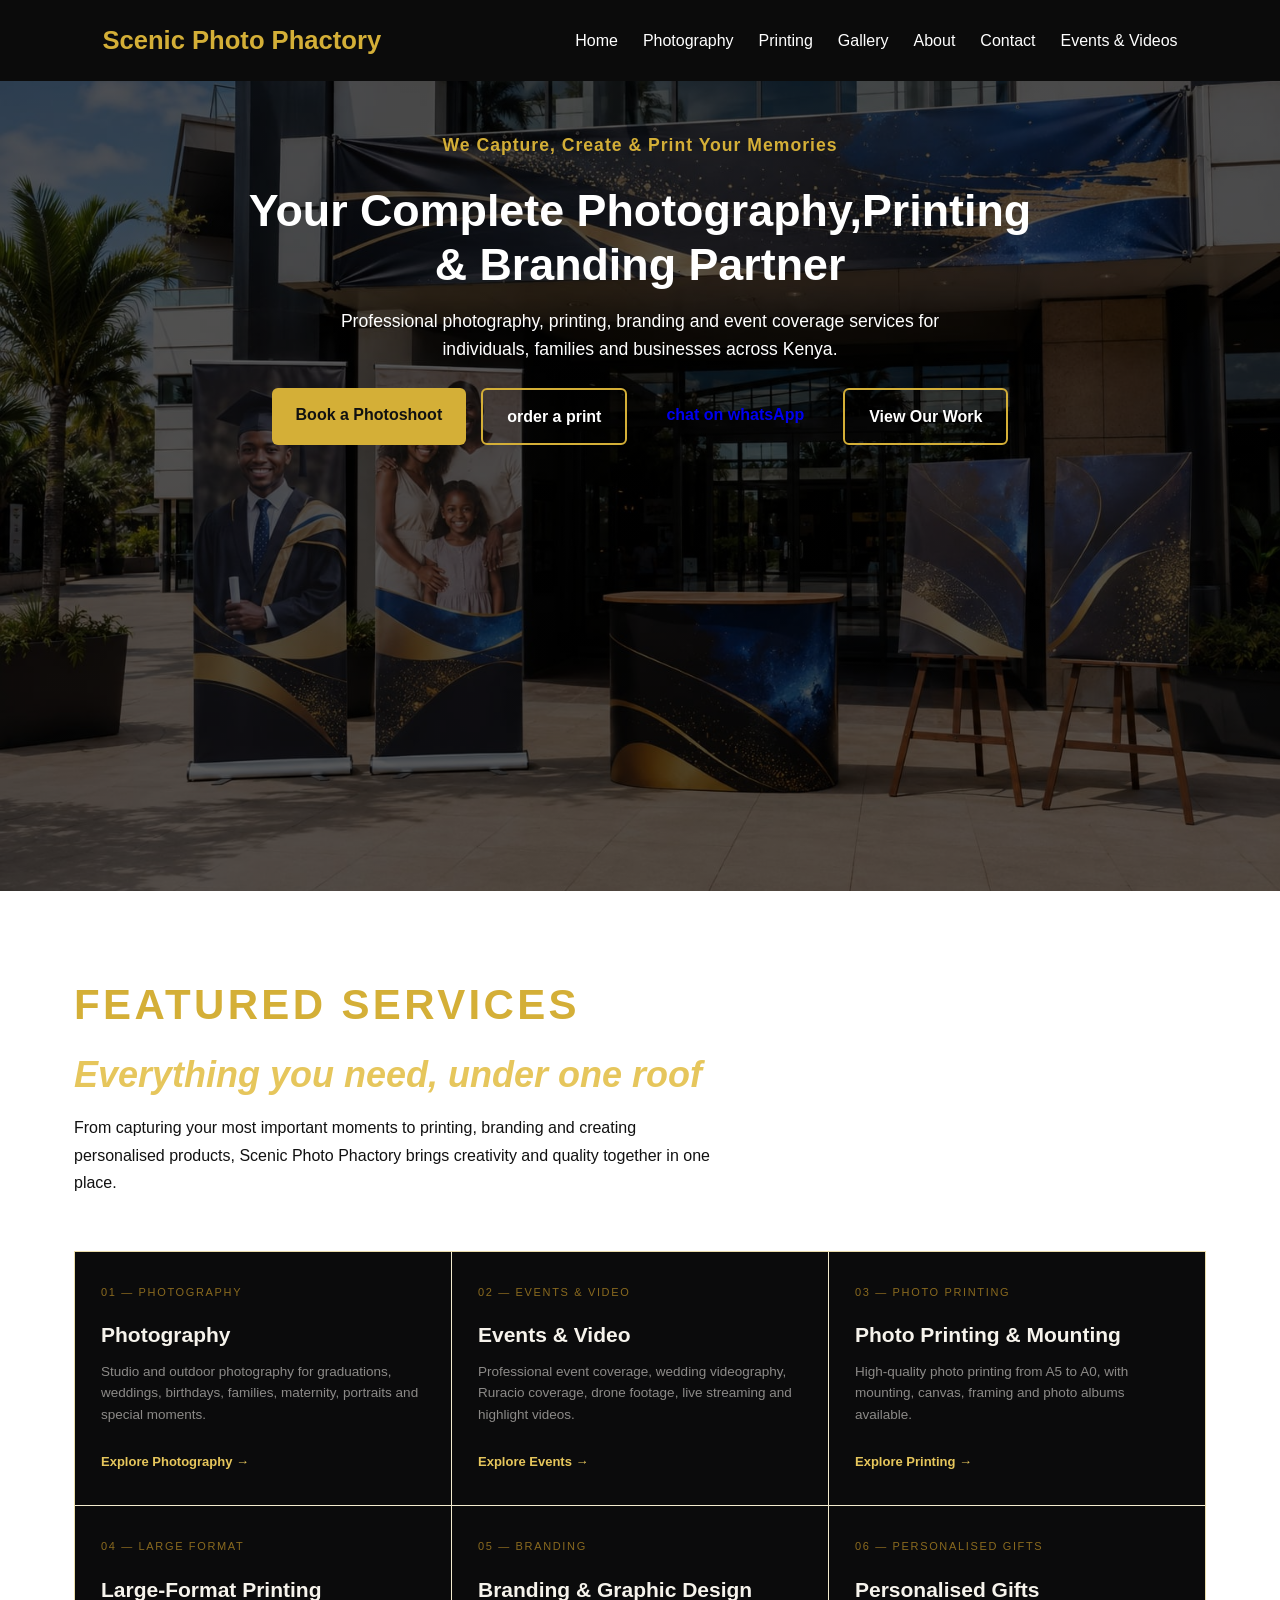
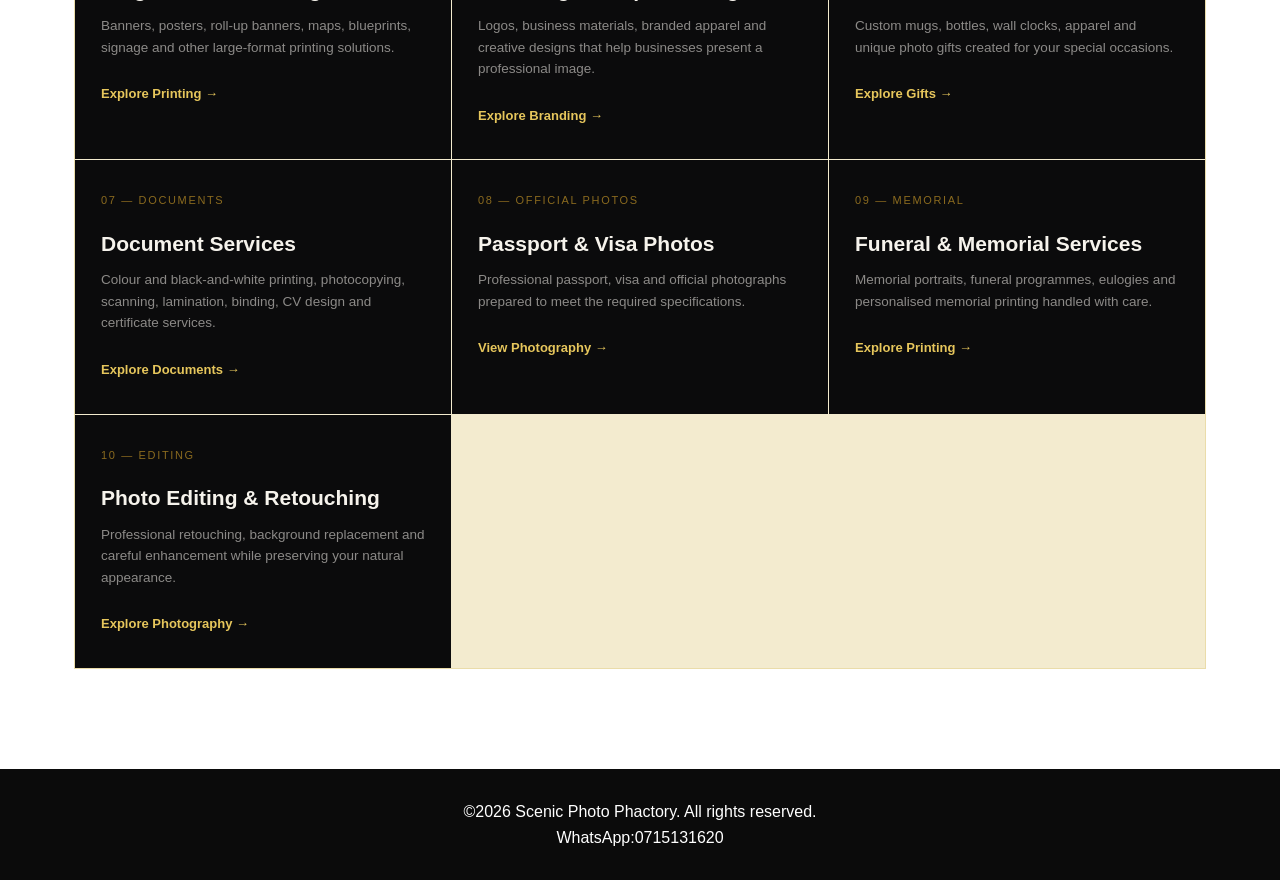
<file: index.html>
<!DOCTYPE html>
<html lang="en">
    <head>
        <meta charset="UTF-8">
        <meta name="viewport"
        content="width=device-width, initial-scale=1.0">
        <title>Scenic Photo Phactory | We Capture, Create & Print Your Memories</title>
        <!--GoogleFont-->
        <link href="https://fonts.gooogleapis.com/css2 
        ?family=poppins:wght@300;400;600;700&display=swap" rel="stylesheet">
        <!--css-->
        <link rel="stylesheet" href="css/style.css">
</head>
<body>

<header class="navbar">
    <div class="logo">
        <h1>Scenic Photo Phactory</h1>
    </div>

    <nav>
        <ul class="nav-links">
            <li><a href="index.html">Home</a></li>
            <li><a href="photography.html">Photography</a></li>
            <li><a href="printing.html">Printing</a></li>
            <li><a href="gallery.html">Gallery</a></li>
            <li><a href="about.html">About</a></li>
            <li><a href="contact.html">Contact</a></li>
            <li><a href="events.html">Events & Videos</a></li>
        </ul>
    </nav>

    <button class="menu-toggle" aria-label="Toggle menu">
        ☰
    </button>
</header>

<!--Hero section-->
<section class="hero">
    <div class="hero-content">
        <p class="slogan">We Capture, Create & Print Your Memories</p>
        <h2> Your Complete Photography,Printing & Branding Partner</h2>
        <p> Professional photography, printing, branding and event coverage services for individuals, families and
            businesses across Kenya. </p>
<div class="hero-buttons">
    <a href="contact.html" class="btn gold">Book a Photoshoot</a>
    <a href="printing.html" class="btn outline">order a print</a>
    <a href="https://wa.me/254715131620"
    class="btn Whatsapp" target="_blank">chat on whatsApp</a>
    <a href="gallery.html" class="btn outline">View Our Work</a>
</div>
</div>
</section>

<section class="services">

    <p class="services__eyebrow">Featured Services</p>

    <h2 class="services__heading">
        Everything you need, <em>under one roof</em>
    </h2>

    <p class="services__sub">
        From capturing your most important moments to printing, branding
        and creating personalised products, Scenic Photo Phactory brings
        creativity and quality together in one place.
    </p>

    <div class="services__grid">

        <article class="service-card">
            <span class="service-number">01 — Photography</span>
            <h3>Photography</h3>
            <p>
                Studio and outdoor photography for graduations, weddings,
                birthdays, families, maternity, portraits and special moments.
            </p>
            <a href="photography.html" class="service-link">
                Explore Photography →
            </a>
        </article>

        <article class="service-card">
            <span class="service-number">02 — Events & Video</span>
            <h3>Events & Video</h3>
            <p>
                Professional event coverage, wedding videography, Ruracio
                coverage, drone footage, live streaming and highlight videos.
            </p>
            <a href="events.html" class="service-link">
                Explore Events →
            </a>
        </article>

        <article class="service-card">
            <span class="service-number">03 — Photo Printing</span>
            <h3>Photo Printing & Mounting</h3>
            <p>
                High-quality photo printing from A5 to A0, with mounting,
                canvas, framing and photo albums available.
            </p>
            <a href="printing.html" class="service-link">
                Explore Printing →
            </a>
        </article>

        <article class="service-card">
            <span class="service-number">04 — Large Format</span>
            <h3>Large-Format Printing</h3>
            <p>
                Banners, posters, roll-up banners, maps, blueprints,
                signage and other large-format printing solutions.
            </p>
            <a href="printing.html" class="service-link">
                Explore Printing →
            </a>
        </article>

        <article class="service-card">
            <span class="service-number">05 — Branding</span>
            <h3>Branding & Graphic Design</h3>
            <p>
                Logos, business materials, branded apparel and creative
                designs that help businesses present a professional image.
            </p>
            <a href="branding.html" class="service-link">
                Explore Branding →
            </a>
        </article>

        <article class="service-card">
            <span class="service-number">06 — Personalised Gifts</span>
            <h3>Personalised Gifts</h3>
            <p>
                Custom mugs, bottles, wall clocks, apparel and unique
                photo gifts created for your special occasions.
            </p>
            <a href="branding.html" class="service-link">
                Explore Gifts →
            </a>
        </article>

        <article class="service-card">
            <span class="service-number">07 — Documents</span>
            <h3>Document Services</h3>
            <p>
                Colour and black-and-white printing, photocopying, scanning,
                lamination, binding, CV design and certificate services.
            </p>
            <a href="documents.html" class="service-link">
                Explore Documents →
            </a>
        </article>

        <article class="service-card">
            <span class="service-number">08 — Official Photos</span>
            <h3>Passport & Visa Photos</h3>
            <p>
                Professional passport, visa and official photographs
                prepared to meet the required specifications.
            </p>
            <a href="photography.html" class="service-link">
                View Photography →
            </a>
        </article>

        <article class="service-card">
            <span class="service-number">09 — Memorial</span>
            <h3>Funeral & Memorial Services</h3>
            <p>
                Memorial portraits, funeral programmes, eulogies and
                personalised memorial printing handled with care.
            </p>
            <a href="printing.html" class="service-link">
                Explore Printing →
            </a>
        </article>

        <article class="service-card">
            <span class="service-number">10 — Editing</span>
            <h3>Photo Editing & Retouching</h3>
            <p>
                Professional retouching, background replacement and
                careful enhancement while preserving your natural appearance.
            </p>
            <a href="photography.html" class="service-link">
                Explore Photography →
            </a>
        </article>

    </div>
</section>

<!--Footer-->
<footer class="footer">
    <p>&copy;2026 Scenic Photo Phactory. All rights reserved.</p>
    <p>WhatsApp:0715131620</p>
</footer>
<script src="js/script.js"></script>
<div class="whatsApp-float"></div>
<script>
    const menuToggle =
    document.querySelector('.menu-toggle');
    const nav = document.querySelector('.navbar nav');
    menuToggle.addEventListener('click', () => {
        nav.style.display = nav.style.display ===
        'block' ? 'none' : 'block';
    })
</script>
</body>
</html>
</file>
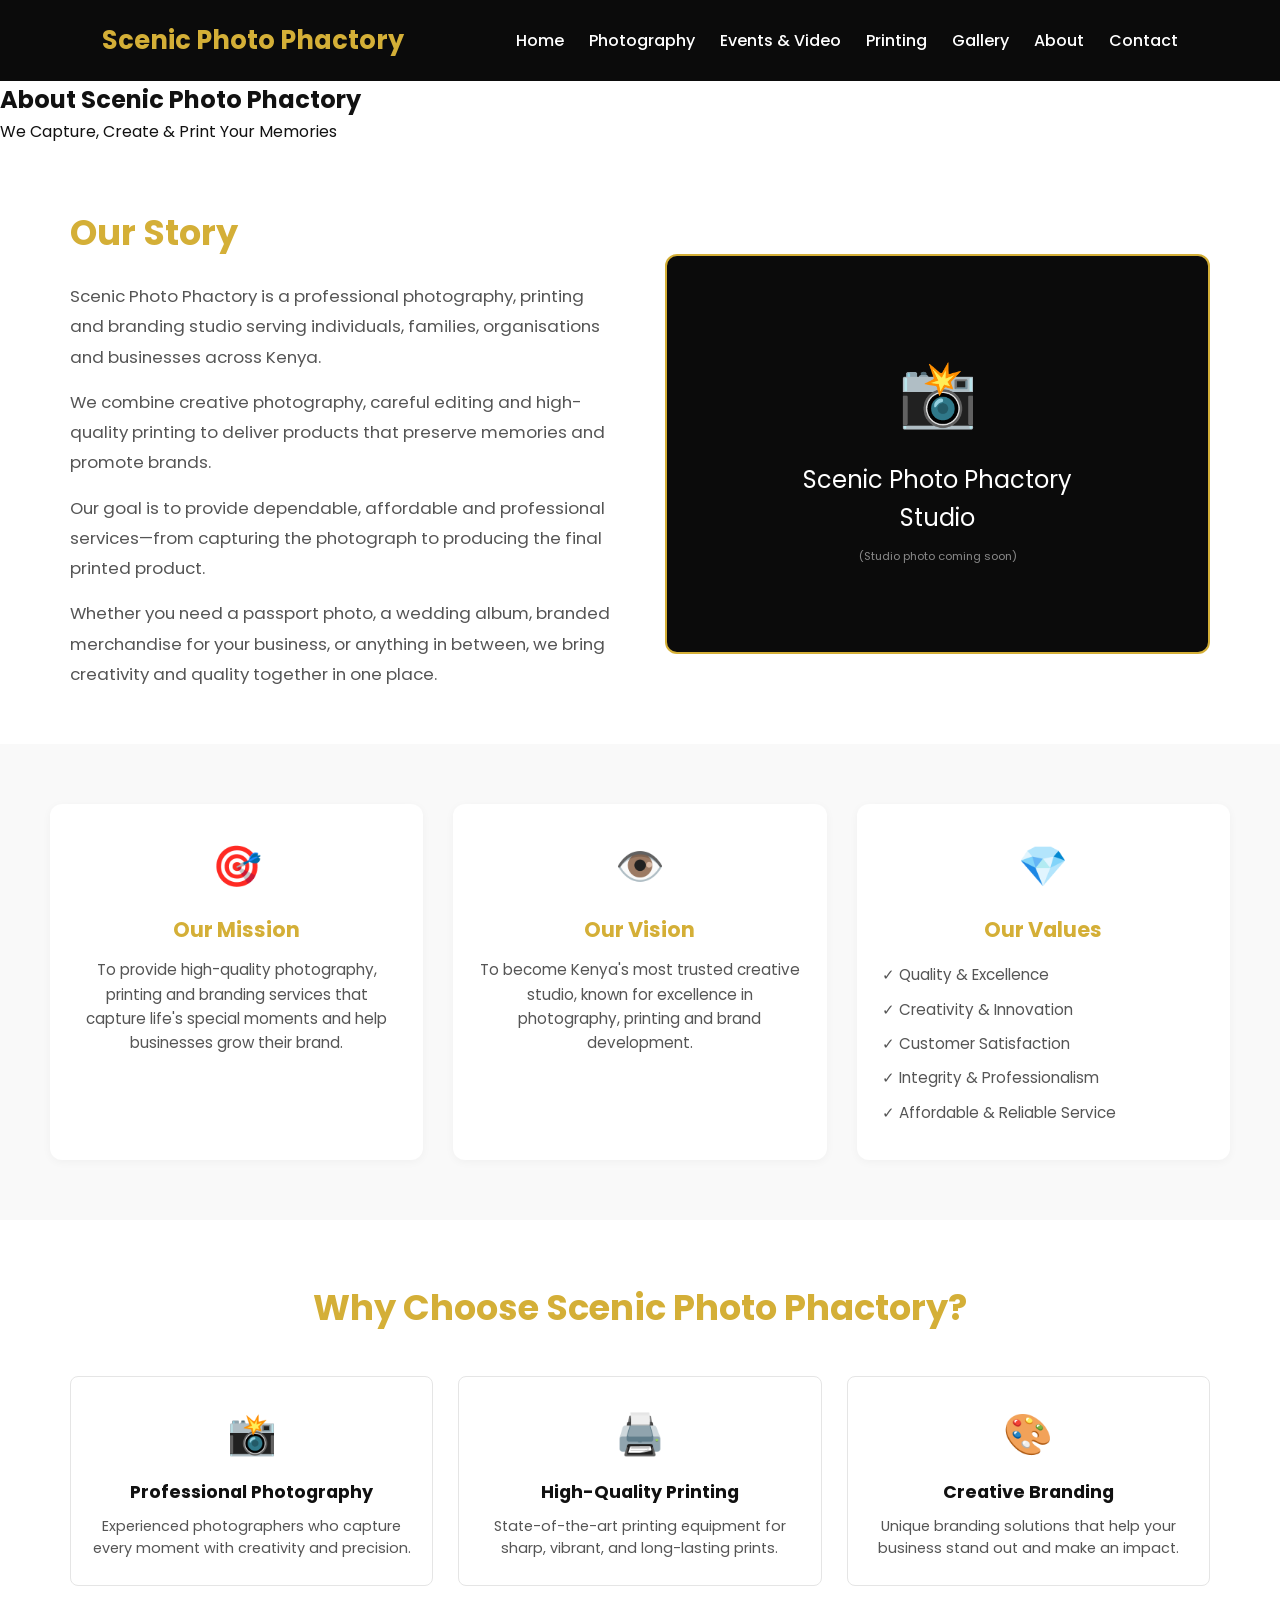
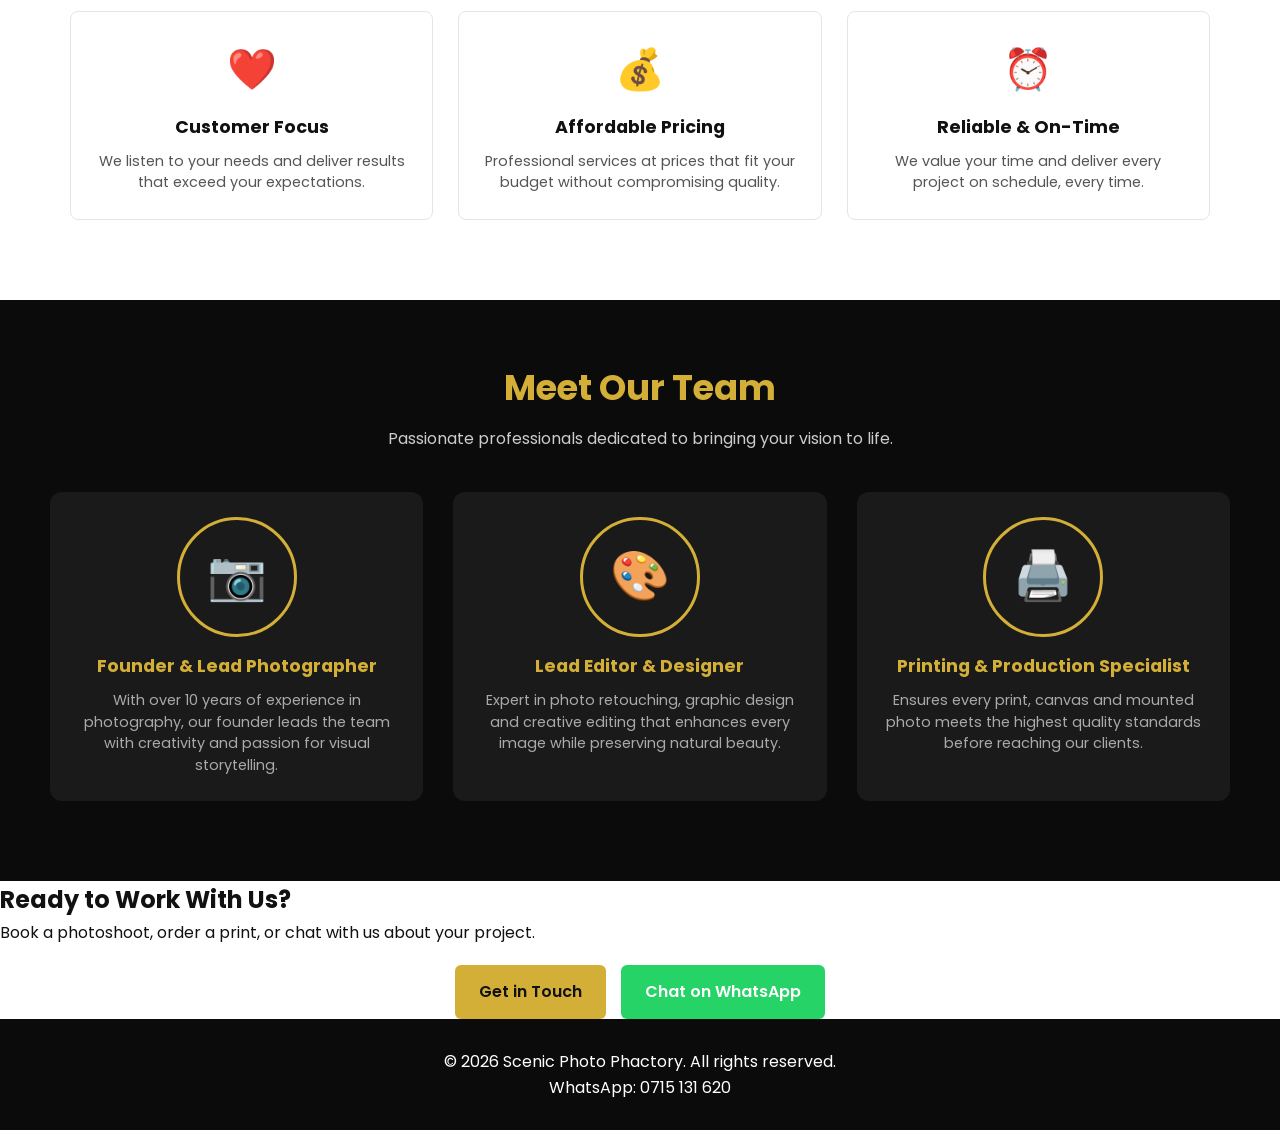
<file: about.html>
<!DOCTYPE html>
<html lang="en">
<head>
    <meta charset="UTF-8">
    <meta name="viewport" content="width=device-width, initial-scale=1.0">

    <title>About Us | Scenic Photo Phactory</title>

    <link href="https://fonts.googleapis.com/css2?family=Poppins:wght@300;400;600;700&display=swap" rel="stylesheet">
    <link rel="stylesheet" href="css/style.css">
</head>

<body>

    <!-- Navigation -->
    <header class="navbar">
        <div class="logo">
            <h1>Scenic Photo Phactory</h1>
        </div>

        <nav>
            <ul class="nav-links">
                <li><a href="index.html">Home</a></li>
                <li><a href="photography.html">Photography</a></li>
                <li><a href="events.html">Events & Video</a></li>
                <li><a href="printing.html">Printing</a></li>
                <li><a href="gallery.html">Gallery</a></li>
                <li><a href="about.html" class="active">About</a></li>
                <li><a href="contact.html">Contact</a></li>
            </ul>
        </nav>

        <button class="menu-toggle" aria-label="Toggle menu">
            ☰
        </button>
    </header>

    <!-- Page Hero -->
    <section class="page-hero">
        <div class="page-hero-content">
            <h1>About Scenic Photo Phactory</h1>
            <p>We Capture, Create & Print Your Memories</p>
        </div>
    </section>

    <!-- Our Story -->
    <section class="about-story">
        <div class="about-story-container">
            <div class="about-story-text">
                <h2>Our Story</h2>
                <p>Scenic Photo Phactory is a professional photography, printing and branding studio serving individuals, families, organisations and businesses across Kenya.</p>
                <p>We combine creative photography, careful editing and high-quality printing to deliver products that preserve memories and promote brands.</p>
                <p>Our goal is to provide dependable, affordable and professional services—from capturing the photograph to producing the final printed product.</p>
                <p>Whether you need a passport photo, a wedding album, branded merchandise for your business, or anything in between, we bring creativity and quality together in one place.</p>
            </div>
            <div class="about-story-image">
                <!-- PLACEHOLDER - Replace with Images/about-studio.jpg later -->
                <div class="placeholder-image">
                    <span>📸</span>
                    <p>Scenic Photo Phactory<br>Studio</p>
                    <small style="color: #888; font-size: 0.7rem;">(Studio photo coming soon)</small>
                </div>
            </div>
        </div>
    </section>

    <!-- Mission, Vision, Values -->
    <section class="about-mission-section">
        <div class="about-mission-grid">

            <div class="mission-card">
                <div class="mission-icon">🎯</div>
                <h3>Our Mission</h3>
                <p>To provide high-quality photography, printing and branding services that capture life's special moments and help businesses grow their brand.</p>
            </div>

            <div class="mission-card">
                <div class="mission-icon">👁️</div>
                <h3>Our Vision</h3>
                <p>To become Kenya's most trusted creative studio, known for excellence in photography, printing and brand development.</p>
            </div>

            <div class="mission-card">
                <div class="mission-icon">💎</div>
                <h3>Our Values</h3>
                <ul>
                    <li>✓ Quality & Excellence</li>
                    <li>✓ Creativity & Innovation</li>
                    <li>✓ Customer Satisfaction</li>
                    <li>✓ Integrity & Professionalism</li>
                    <li>✓ Affordable & Reliable Service</li>
                </ul>
            </div>

        </div>
    </section>

    <!-- Why Choose Us -->
    <section class="about-why-section">
        <h2>Why Choose Scenic Photo Phactory?</h2>
        <div class="about-why-grid">

            <div class="why-card">
                <div class="why-icon">📸</div>
                <h3>Professional Photography</h3>
                <p>Experienced photographers who capture every moment with creativity and precision.</p>
            </div>

            <div class="why-card">
                <div class="why-icon">🖨️</div>
                <h3>High-Quality Printing</h3>
                <p>State-of-the-art printing equipment for sharp, vibrant, and long-lasting prints.</p>
            </div>

            <div class="why-card">
                <div class="why-icon">🎨</div>
                <h3>Creative Branding</h3>
                <p>Unique branding solutions that help your business stand out and make an impact.</p>
            </div>

            <div class="why-card">
                <div class="why-icon">❤️</div>
                <h3>Customer Focus</h3>
                <p>We listen to your needs and deliver results that exceed your expectations.</p>
            </div>

            <div class="why-card">
                <div class="why-icon">💰</div>
                <h3>Affordable Pricing</h3>
                <p>Professional services at prices that fit your budget without compromising quality.</p>
            </div>

            <div class="why-card">
                <div class="why-icon">⏰</div>
                <h3>Reliable & On-Time</h3>
                <p>We value your time and deliver every project on schedule, every time.</p>
            </div>

        </div>
    </section>

    <!-- Team Section -->
    <section class="about-team-section">
        <h2>Meet Our Team</h2>
        <p>Passionate professionals dedicated to bringing your vision to life.</p>

        <div class="about-team-grid">

            <div class="team-card">
                <div class="placeholder-avatar">📷</div>
                <h3>Founder & Lead Photographer</h3>
                <p>With over 10 years of experience in photography, our founder leads the team with creativity and passion for visual storytelling.</p>
            </div>

            <div class="team-card">
                <div class="placeholder-avatar">🎨</div>
                <h3>Lead Editor & Designer</h3>
                <p>Expert in photo retouching, graphic design and creative editing that enhances every image while preserving natural beauty.</p>
            </div>

            <div class="team-card">
                <div class="placeholder-avatar">🖨️</div>
                <h3>Printing & Production Specialist</h3>
                <p>Ensures every print, canvas and mounted photo meets the highest quality standards before reaching our clients.</p>
            </div>

        </div>
    </section>

    <!-- Call to Action -->
    <section class="cta-section">
        <h2>Ready to Work With Us?</h2>
        <p>Book a photoshoot, order a print, or chat with us about your project.</p>
        <div class="cta-buttons">
            <a href="contact.html" class="btn gold">Get in Touch</a>
            <a href="https://wa.me/254715131620" class="btn whatsapp" target="_blank">Chat on WhatsApp</a>
        </div>
    </section>

    <!-- Footer -->
    <footer class="footer">
        <p>&copy; 2026 Scenic Photo Phactory. All rights reserved.</p>
        <p>WhatsApp: 0715 131 620</p>
    </footer>

    <script src="js/script.js"></script>

</body>
</html>
</file>
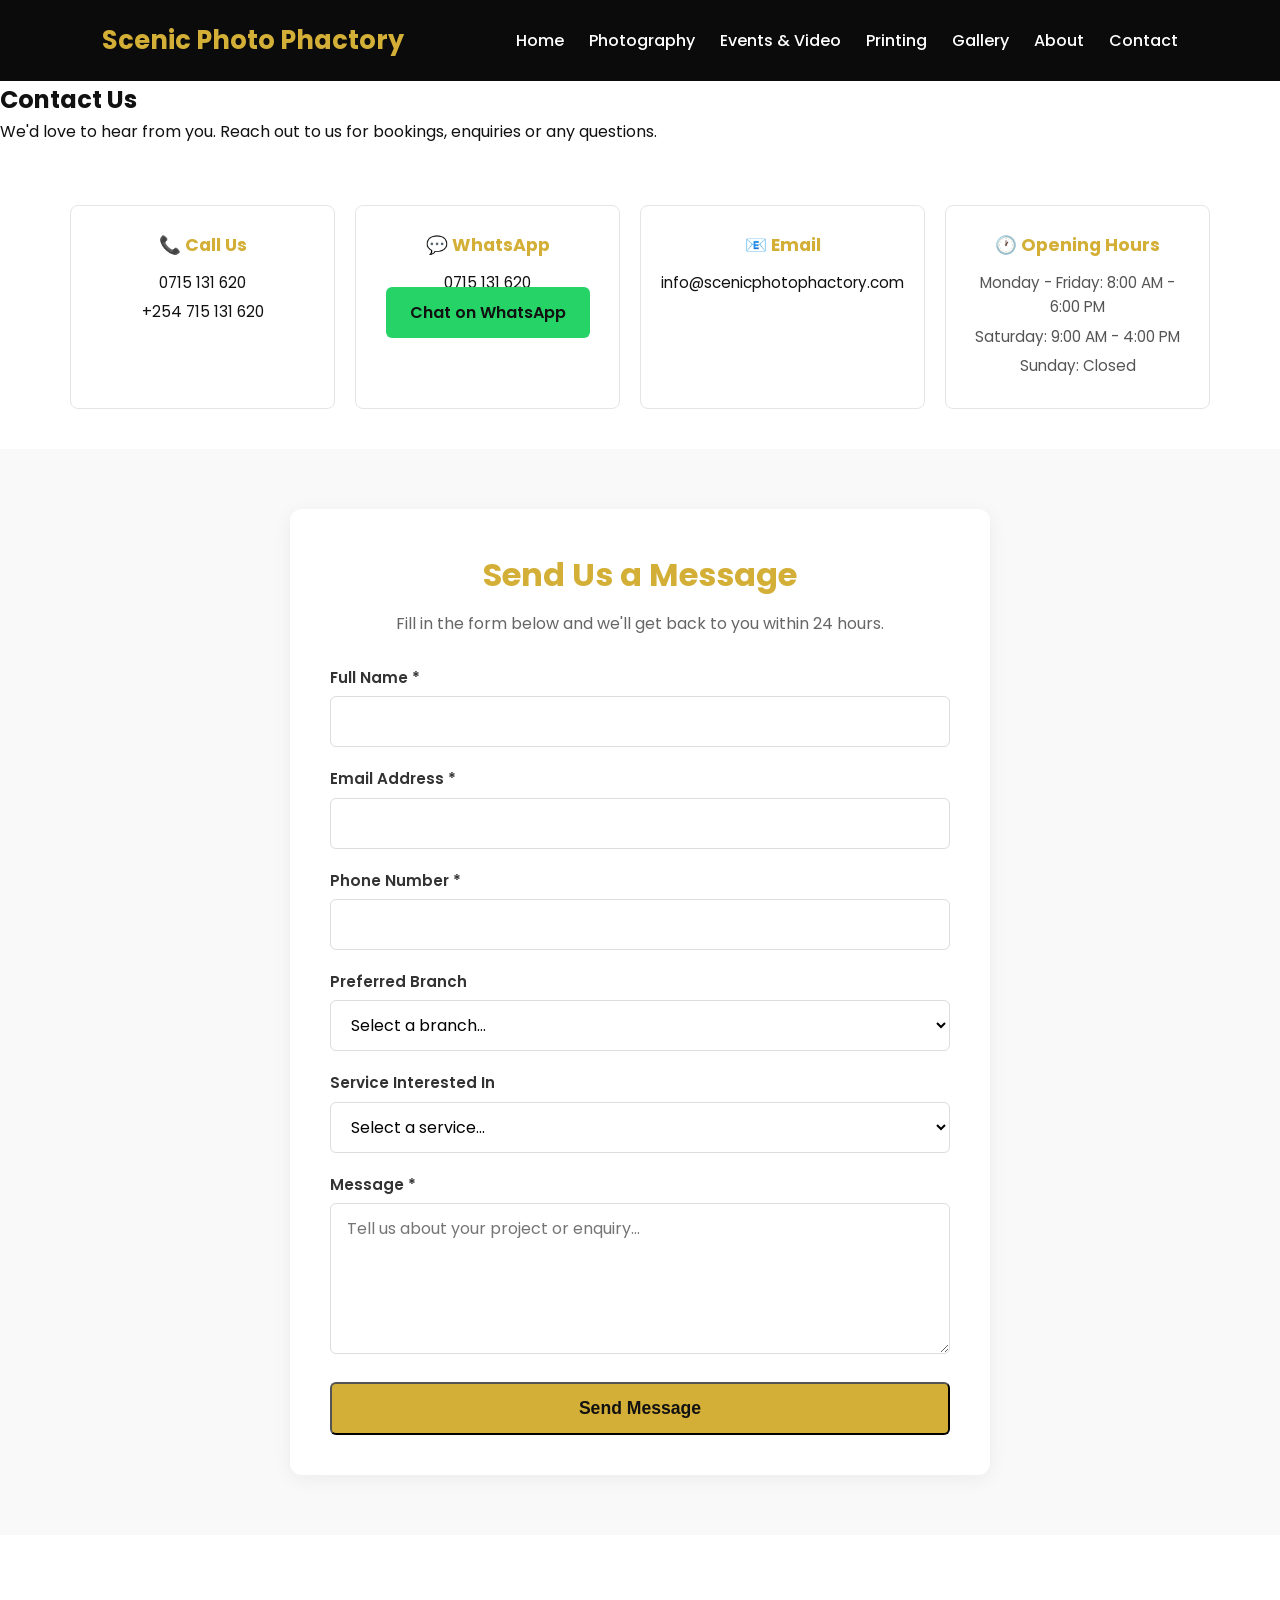
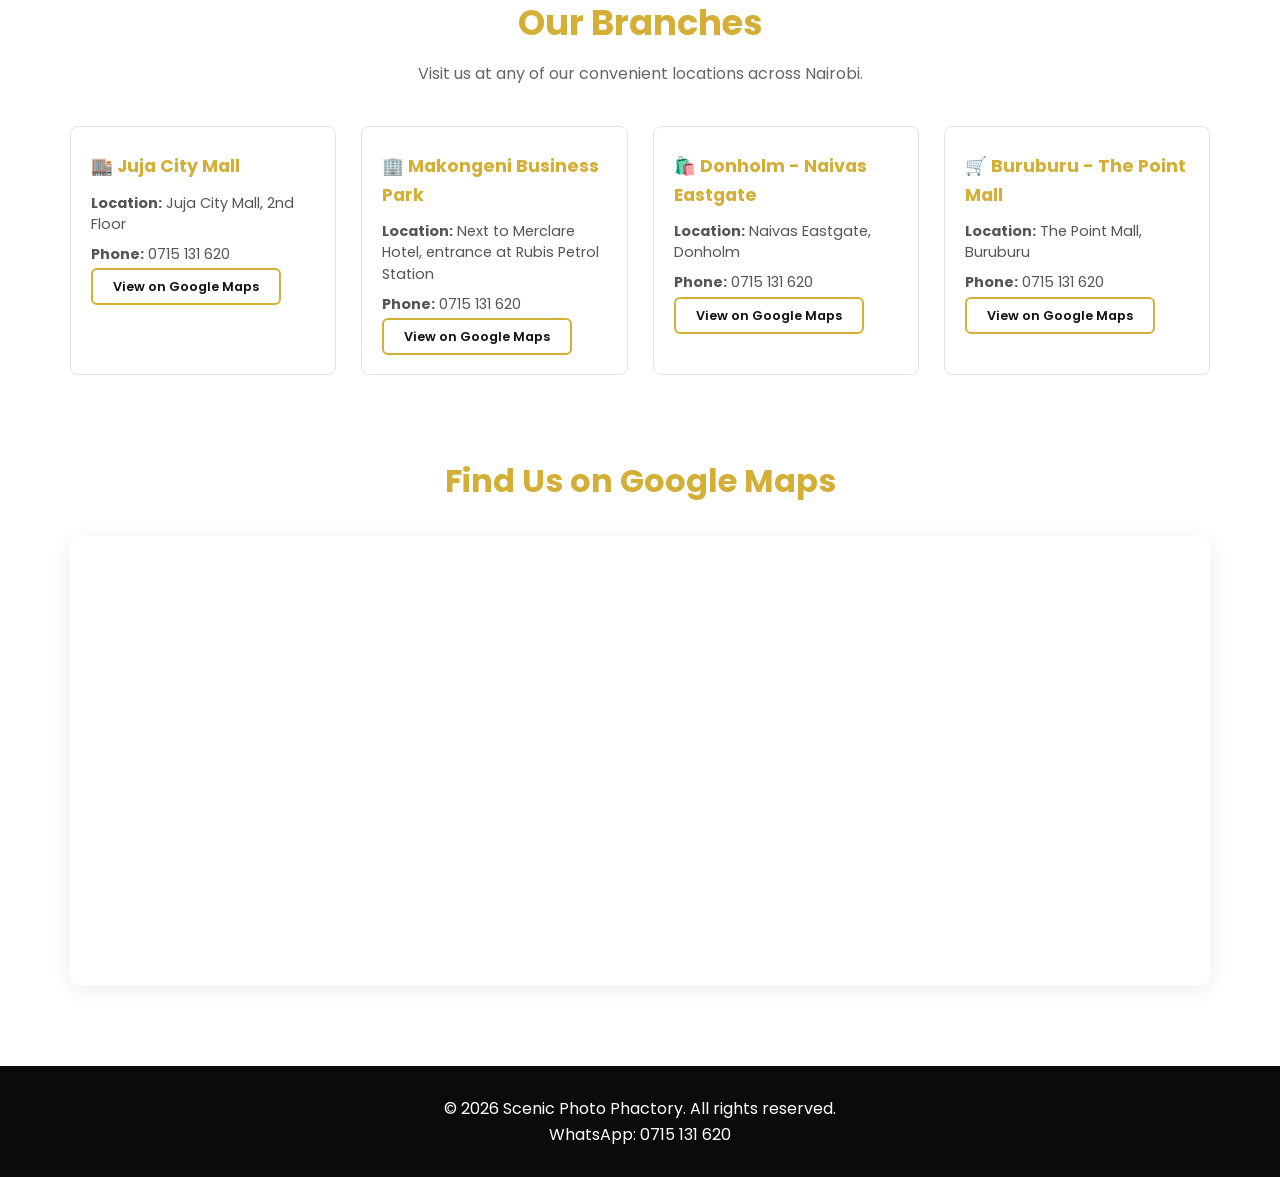
<file: contact.html>
<!DOCTYPE html>
<html lang="en">
<head>
    <meta charset="UTF-8">
    <meta name="viewport" content="width=device-width, initial-scale=1.0">

    <title>Contact Us | Scenic Photo Phactory</title>

    <link href="https://fonts.googleapis.com/css2?family=Poppins:wght@300;400;600;700&display=swap" rel="stylesheet">
    <link rel="stylesheet" href="css/style.css">
</head>

<body>

    <!-- Navigation -->
    <header class="navbar">
        <div class="logo">
            <h1>Scenic Photo Phactory</h1>
        </div>

        <nav>
            <ul class="nav-links">
                <li><a href="index.html">Home</a></li>
                <li><a href="photography.html">Photography</a></li>
                <li><a href="events.html">Events & Video</a></li>
                <li><a href="printing.html">Printing</a></li>
                <li><a href="gallery.html">Gallery</a></li>
                <li><a href="about.html">About</a></li>
                <li><a href="contact.html" class="active">Contact</a></li>
            </ul>
        </nav>

        <button class="menu-toggle" aria-label="Toggle menu">
            ☰
        </button>
    </header>

    <!-- Page Hero -->
    <section class="page-hero">
        <div class="page-hero-content">
            <h1>Contact Us</h1>
            <p>We'd love to hear from you. Reach out to us for bookings, enquiries or any questions.</p>
        </div>
    </section>

    <!-- Contact Info -->
    <section class="contact-info-section">
        <div class="contact-info-grid">

            <div class="contact-info-card">
                <h3>📞 Call Us</h3>
                <p><a href="tel:+254715131620">0715 131 620</a></p>
                <p><a href="tel:+254715131620">+254 715 131 620</a></p>
            </div>

            <div class="contact-info-card">
                <h3>💬 WhatsApp</h3>
                <p><a href="https://wa.me/254715131620" target="_blank">0715 131 620</a></p>
                <a href="https://wa.me/254715131620" class="btn whatsapp" target="_blank">Chat on WhatsApp</a>
            </div>

            <div class="contact-info-card">
                <h3>📧 Email</h3>
                <p><a href="mailto:info@scenicphotophactory.com">info@scenicphotophactory.com</a></p>
            </div>

            <div class="contact-info-card">
                <h3>🕐 Opening Hours</h3>
                <p>Monday - Friday: 8:00 AM - 6:00 PM</p>
                <p>Saturday: 9:00 AM - 4:00 PM</p>
                <p>Sunday: Closed</p>
            </div>

        </div>
    </section>

    <!-- Enquiry Form -->
    <section class="contact-form-section">
        <div class="contact-form-container">
            <h2>Send Us a Message</h2>
            <p>Fill in the form below and we'll get back to you within 24 hours.</p>

            <form action="#" method="POST" class="contact-form">

                <div class="form-group">
                    <label for="name">Full Name *</label>
                    <input type="text" id="name" name="name" required>
                </div>

                <div class="form-group">
                    <label for="email">Email Address *</label>
                    <input type="email" id="email" name="email" required>
                </div>

                <div class="form-group">
                    <label for="phone">Phone Number *</label>
                    <input type="tel" id="phone" name="phone" required>
                </div>

                <div class="form-group">
                    <label for="branch">Preferred Branch</label>
                    <select id="branch" name="branch">
                        <option value="">Select a branch...</option>
                        <option value="juja">Juja City Mall</option>
                        <option value="makongeni">Makongeni Business Park</option>
                        <option value="donholm">Donholm - Naivas Eastgate</option>
                        <option value="buruburu">Buruburu - The Point Mall</option>
                    </select>
                </div>

                <div class="form-group">
                    <label for="service">Service Interested In</label>
                    <select id="service" name="service">
                        <option value="">Select a service...</option>
                        <option value="photography">Photography</option>
                        <option value="events">Events & Video</option>
                        <option value="printing">Printing</option>
                        <option value="branding">Branding</option>
                        <option value="documents">Document Services</option>
                        <option value="gifts">Personalised Gifts</option>
                        <option value="other">Other</option>
                    </select>
                </div>

                <div class="form-group">
                    <label for="message">Message *</label>
                    <textarea id="message" name="message" rows="5" required placeholder="Tell us about your project or enquiry..."></textarea>
                </div>

                <button type="submit" class="btn gold">Send Message</button>

            </form>
        </div>
    </section>

    <!-- Branches Section -->
    <section class="branches-section">
        <h2>Our Branches</h2>
        <p>Visit us at any of our convenient locations across Nairobi.</p>

        <div class="branches-grid">

            <!-- Branch 1: Juja -->
            <div class="branch-card">
                <h3>🏬 Juja City Mall</h3>
                <p><strong>Location:</strong> Juja City Mall, 2nd Floor</p>
                <p><strong>Phone:</strong> 0715 131 620</p>
                <a href="https://maps.google.com/maps?q=Juja+City+Mall" class="btn outline" target="_blank">View on Google Maps</a>
            </div>

            <!-- Branch 2: Makongeni -->
            <div class="branch-card">
                <h3>🏢 Makongeni Business Park</h3>
                <p><strong>Location:</strong> Next to Merclare Hotel, entrance at Rubis Petrol Station</p>
                <p><strong>Phone:</strong> 0715 131 620</p>
                <a href="https://maps.google.com/maps?q=Makongeni+Business+Park" class="btn outline" target="_blank">View on Google Maps</a>
            </div>

            <!-- Branch 3: Donholm -->
            <div class="branch-card">
                <h3>🛍️ Donholm - Naivas Eastgate</h3>
                <p><strong>Location:</strong> Naivas Eastgate, Donholm</p>
                <p><strong>Phone:</strong> 0715 131 620</p>
                <a href="https://maps.google.com/maps?q=Naivas+Eastgate+Donholm" class="btn outline" target="_blank">View on Google Maps</a>
            </div>

            <!-- Branch 4: Buruburu -->
            <div class="branch-card">
                <h3>🛒 Buruburu - The Point Mall</h3>
                <p><strong>Location:</strong> The Point Mall, Buruburu</p>
                <p><strong>Phone:</strong> 0715 131 620</p>
                <a href="https://maps.google.com/maps?q=The+Point+Mall+Buruburu" class="btn outline" target="_blank">View on Google Maps</a>
            </div>

        </div>
    </section>

    <!-- Google Maps Embed -->
    <section class="map-section">
        <h2>Find Us on Google Maps</h2>
        <div class="map-container">
            <iframe 
                src="https://www.google.com/maps/embed?pb=!1m18!1m12!1m3!1d255282.35853743783!2d36.68219672266113!3d-1.3028611!2m3!1f0!2f0!3f0!3m2!1i1024!2i768!4f13.1!3m3!1m2!1s0x182f1172d84d49a7%3A0xf7cf0254b297924c!2sNairobi%2C%20Kenya!5e0!3m2!1sen!2s!4v1710000000000" 
                width="100%" 
                height="450" 
                style="border:0;" 
                allowfullscreen="" 
                loading="lazy">
            </iframe>
        </div>
    </section>

    <!-- Footer -->
    <footer class="footer">
        <p>&copy; 2026 Scenic Photo Phactory. All rights reserved.</p>
        <p>WhatsApp: 0715 131 620</p>
    </footer>

    <script src="js/script.js"></script>

</body>
</html>
</file>
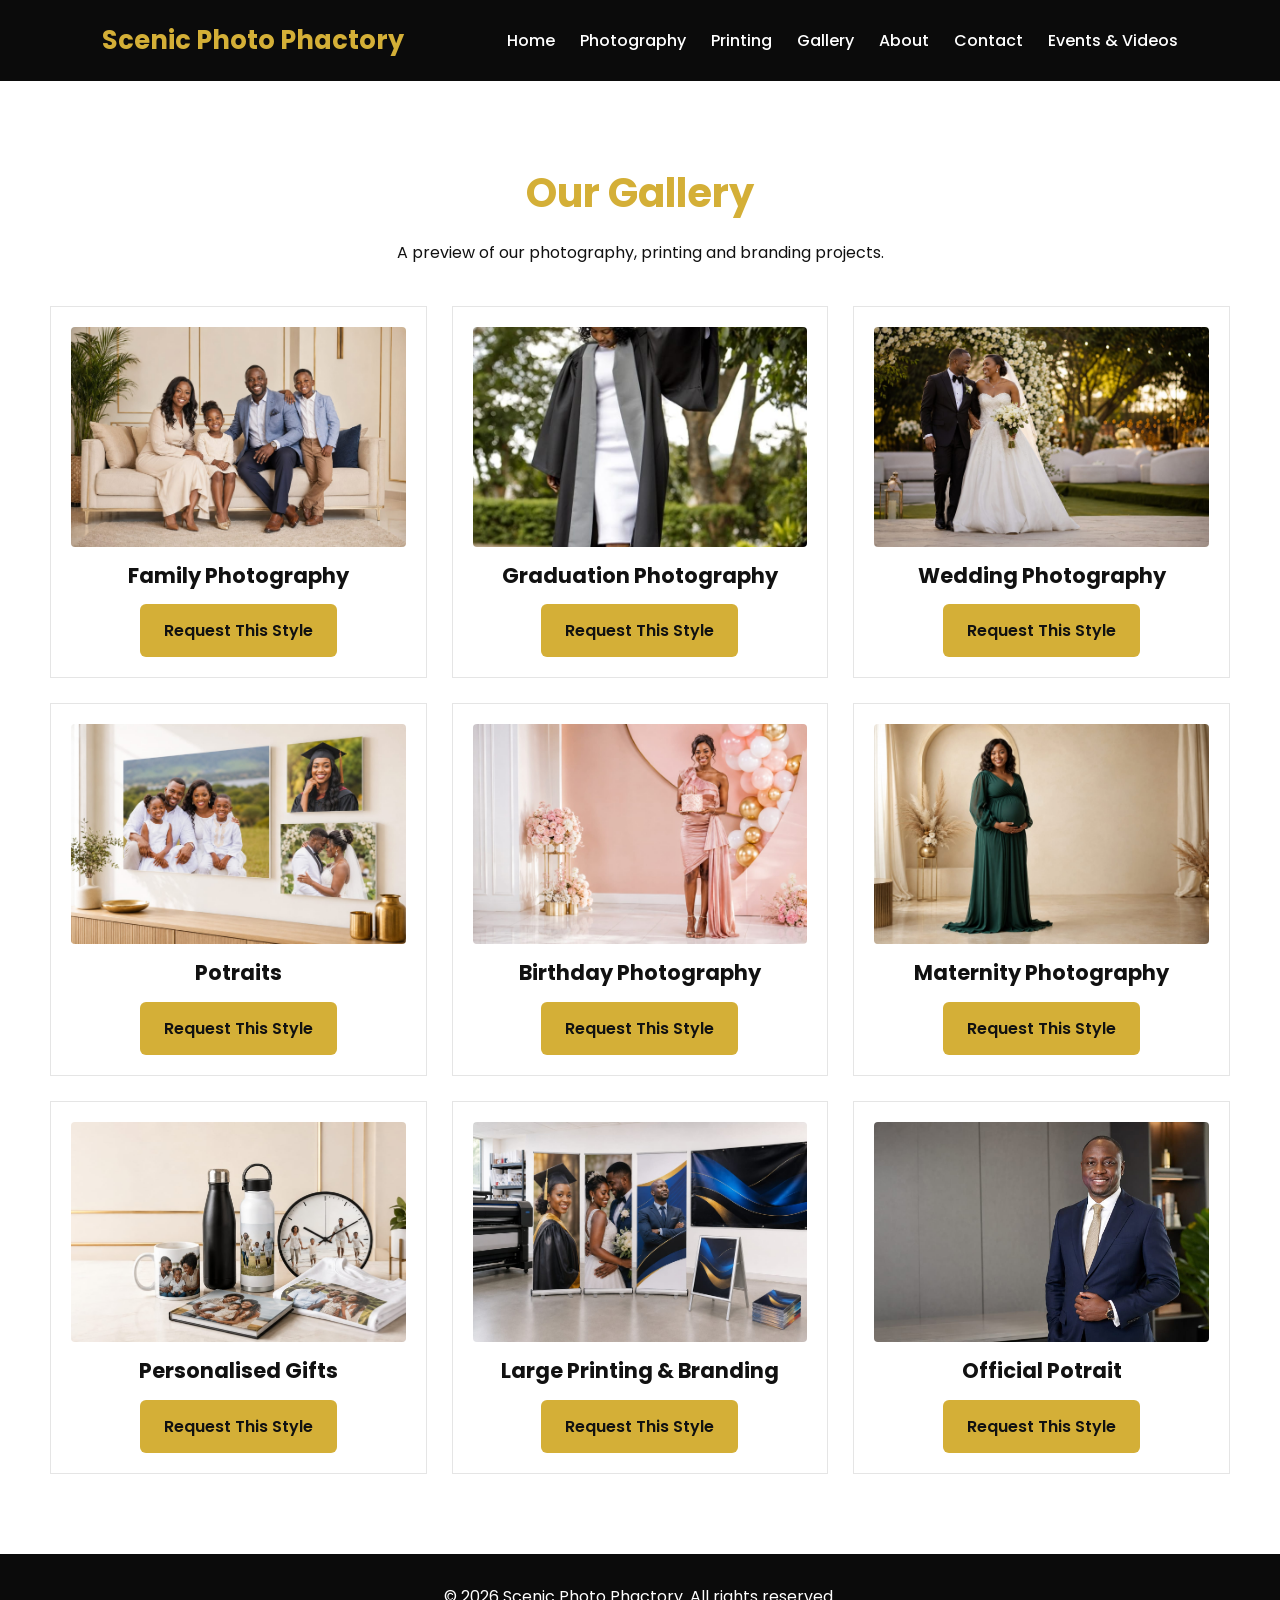
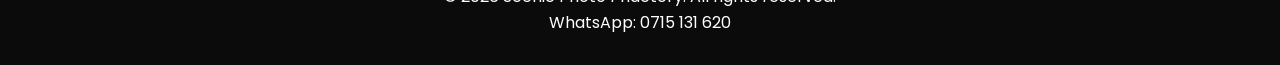
<file: gallery.html>
<!DOCTYPE html>
<html lang="en">
<head>
    <meta charset="UTF-8">
    <meta name="viewport" content="width=device-width, initial-scale=1.0">
    <title>Gallery | Scenic Photo Phactory</title>

    <link href="https://fonts.googleapis.com/css2?family=Poppins:wght@300;400;600;700&display=swap" rel="stylesheet">
    <link rel="stylesheet" href="css/style.css">
</head>
<body>

    <!-- Navigation -->
    <header class="navbar">
        <div class="logo">
            <h1>Scenic Photo Phactory</h1>
        </div>

        <nav>
            <ul class="nav-links">
                <li><a href="index.html">Home</a></li>
                <li><a href="photography.html">Photography</a></li>
                <li><a href="printing.html">Printing</a></li>
                <li><a href="gallery.html">Gallery</a></li>
                <li><a href="about.html">About</a></li>
                <li><a href="contact.html">Contact</a></li>
                <li><a href="events.html">Events & Videos</a></li>
            </ul>
        </nav>
    </header>

    <!-- Gallery Section -->
    <section class="gallery-section">
        <div class="container">
            <h2>Our Gallery</h2>
            <p>A preview of our photography, printing and branding projects.</p>

            <div class="gallery-grid">
                <div class="service-card">
                <img src="Images/family.jpeg" alt="Family Photograhy" width="250">
                <h3>Family Photography</h3>
                <a href="http://wa.me/254715131620"
                class="btn gold" target="_blank">Request This Style</a>
                </div>

                <div class="service-card">
                    <img src="Images/graduation.jpeg" alt="Graduation Photography" width="250" style="height: 220px; object-fit: cover;" >
                    <h3>Graduation Photography</h3>
                    <a href="https://wa.me/254715131620" class="btn gold">Request This Style</a>
                </div>

                <div class="service-card">
                    <img src="Images/wedding.jpeg" alt="Wedding Photography" width="250">
                    <h3>Wedding Photography</h3>
                    <a href="https://wa.me/254715131620" class="btn gold">Request This Style</a>
                </div>

                <div class="service-card">
                    <img src="Images/potraits.jpeg" alt="Potraits" width="250">
                    <h3> Potraits</h3>
                    <a href="https://wa.me/254715131620" class="btn gold">Request This Style</a>
                </div>

                <div class="service-card">
                    <img src="Images/birthday.jpeg" alt="Birthday Photography" width="250">
                    <h3>Birthday Photography</h3>
                    <a href="https://wa.me/254715131620" class="btn gold">Request This Style</a>
                </div>

                <div class="service-card">
                    <img src="Images/maternity.jpeg" alt="Maternity Photography" width="250">
                    <h3>Maternity Photography</h3>
                    <a href="https://wa.me/254715131620"
                    class="btn gold" target="_blank">Request This Style</a>
                </div>

                <div class="service-card">
                    <img src="Images/gifts.jpeg" alt="Personalised Gifts" width="250">
                    <h3>Personalised Gifts</h3>
                    <a href="https://wa.me/254715131620"
                    class="btn gold" target="_blank">Request This Style</a>
                    </div>

                <div class="service-card">
                    <img src="Images/large printing and branding.jpeg" alt=" Large Printing and Branding" width="250">
                    <h3>Large Printing & Branding</h3>
                    <a href="https://wa.me/254715131620" class="btn gold">Request This Style</a>
                </div>

                <div class="service-card">
                    <img src="Images/official.jpeg" alt="Official Potrait" width="250">
                    <h3>Official Potrait</h3>
                    <a href="http://wa.me/254715131620"
                    class="btn gold" target="_blank">Request This Style</a>
                </div>

            </div>
        </div>
    </section>


    <!-- Footer -->
    <footer class="footer">
        <p>&copy; 2026 Scenic Photo Phactory. All rights reserved.</p>
        <p>WhatsApp: 0715 131 620</p>
    </footer>

    <script src="js/script.js"></script>

</body>
</html>
</file>
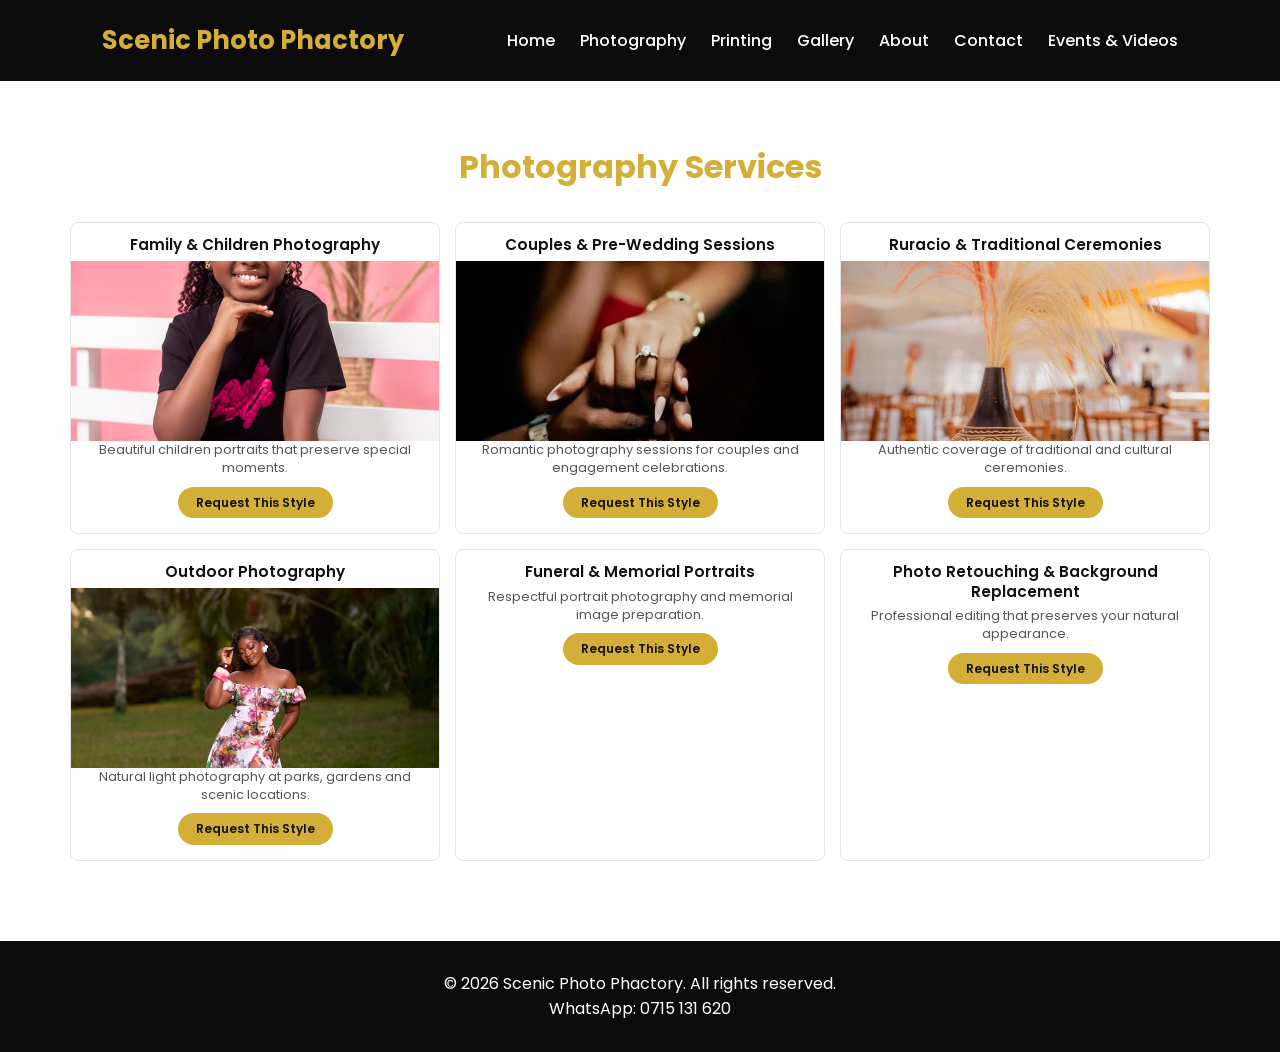
<file: photography.html>
<!DOCTYPE html>
<html lang="en">
<head>
    <meta charset="UTF-8">
    <meta name="viewport" content="width=device-width, initial-scale=1.0">
    <title>Photography Services | Scenic Photo Phactory</title>

    <link href="https://fonts.googleapis.com/css2?family=Poppins:wght@300;400;600;700&display=swap" rel="stylesheet">
    <link rel="stylesheet" href="css/style.css">
</head>
<body>

    <!-- Navigation -->
    <header class="navbar">
        <div class="logo">
            <h1>Scenic Photo Phactory</h1>
        </div>

        <nav>
            <ul class="nav-links">
                <li><a href="index.html">Home</a></li>
                <li><a href="photography.html">Photography</a></li>
                <li><a href="printing.html">Printing</a></li>
                <li><a href="gallery.html">Gallery</a></li>
                <li><a href="about.html">About</a></li>
                <li><a href="contact.html">Contact</a></li>
                <li><a href="events.html">Events & Videos</a></li>
            </ul>
        </nav>
    </header>

    <!-- Photography Services -->
    <section class="services photography-services">
        <h2>Photography Services</h2>

        <div class="service-grid">

            <div class="service-card">
                <h3>Family & Children Photography</h3>
                <img src="Images/children.jpeg" alt="Children">
                <p>Beautiful children portraits that preserve special moments.</p>
                <a href="htpps://wa.me/254715131620" class="btn gold">Request This Style</a>
            </div>

            <div class="service-card">
                <h3>Couples & Pre-Wedding Sessions</h3>
                <img src="Images/pre-wedding.jpeg" alt="Pre-Wedding">
                <p>Romantic photography sessions for couples and engagement celebrations.</p>
                <a href="https://wa.me/254715131620" class="btn gold">Request This Style</a>
            </div>

            <div class="service-card">
                <h3>Ruracio & Traditional Ceremonies</h3>
                <img src="Images/rurcio.jpeg" alt="Ruracio">
                <p>Authentic coverage of traditional and cultural ceremonies.</p>
                <a href="https://wa.me/254715131620" class="btn gold">Request This Style</a>
            </div>

            <div class="service-card">
                <h3>Outdoor Photography</h3>
                <img src="Images/outdoor.jpeg" alt="Outdoor shoot">
                <p>Natural light photography at parks, gardens and scenic locations.</p>
                <a href="https://wa.me/254715131620" class="btn gold">Request This Style</a>
            </div>

            <div class="service-card">
                <h3>Funeral & Memorial Portraits</h3>
                <p>Respectful portrait photography and memorial image preparation.</p>
                <a href="https://wa.me/254715131620" class="btn gold">Request This Style</a>
            </div>

            <div class="service-card">
                <h3>Photo Retouching & Background Replacement</h3>
                <p>Professional editing that preserves your natural appearance.</p>
                <a href="https://wa.me/254715131620" class="btn gold">Request This Style</a>
            </div>

        </div>

    </section>

    <!-- Footer -->
    <footer class="footer">
        <p>&copy; 2026 Scenic Photo Phactory. All rights reserved.</p>
        <p>WhatsApp: 0715 131 620</p>
    </footer>

    <script src="js/script.js"></script>

</body>
</html>
</file>
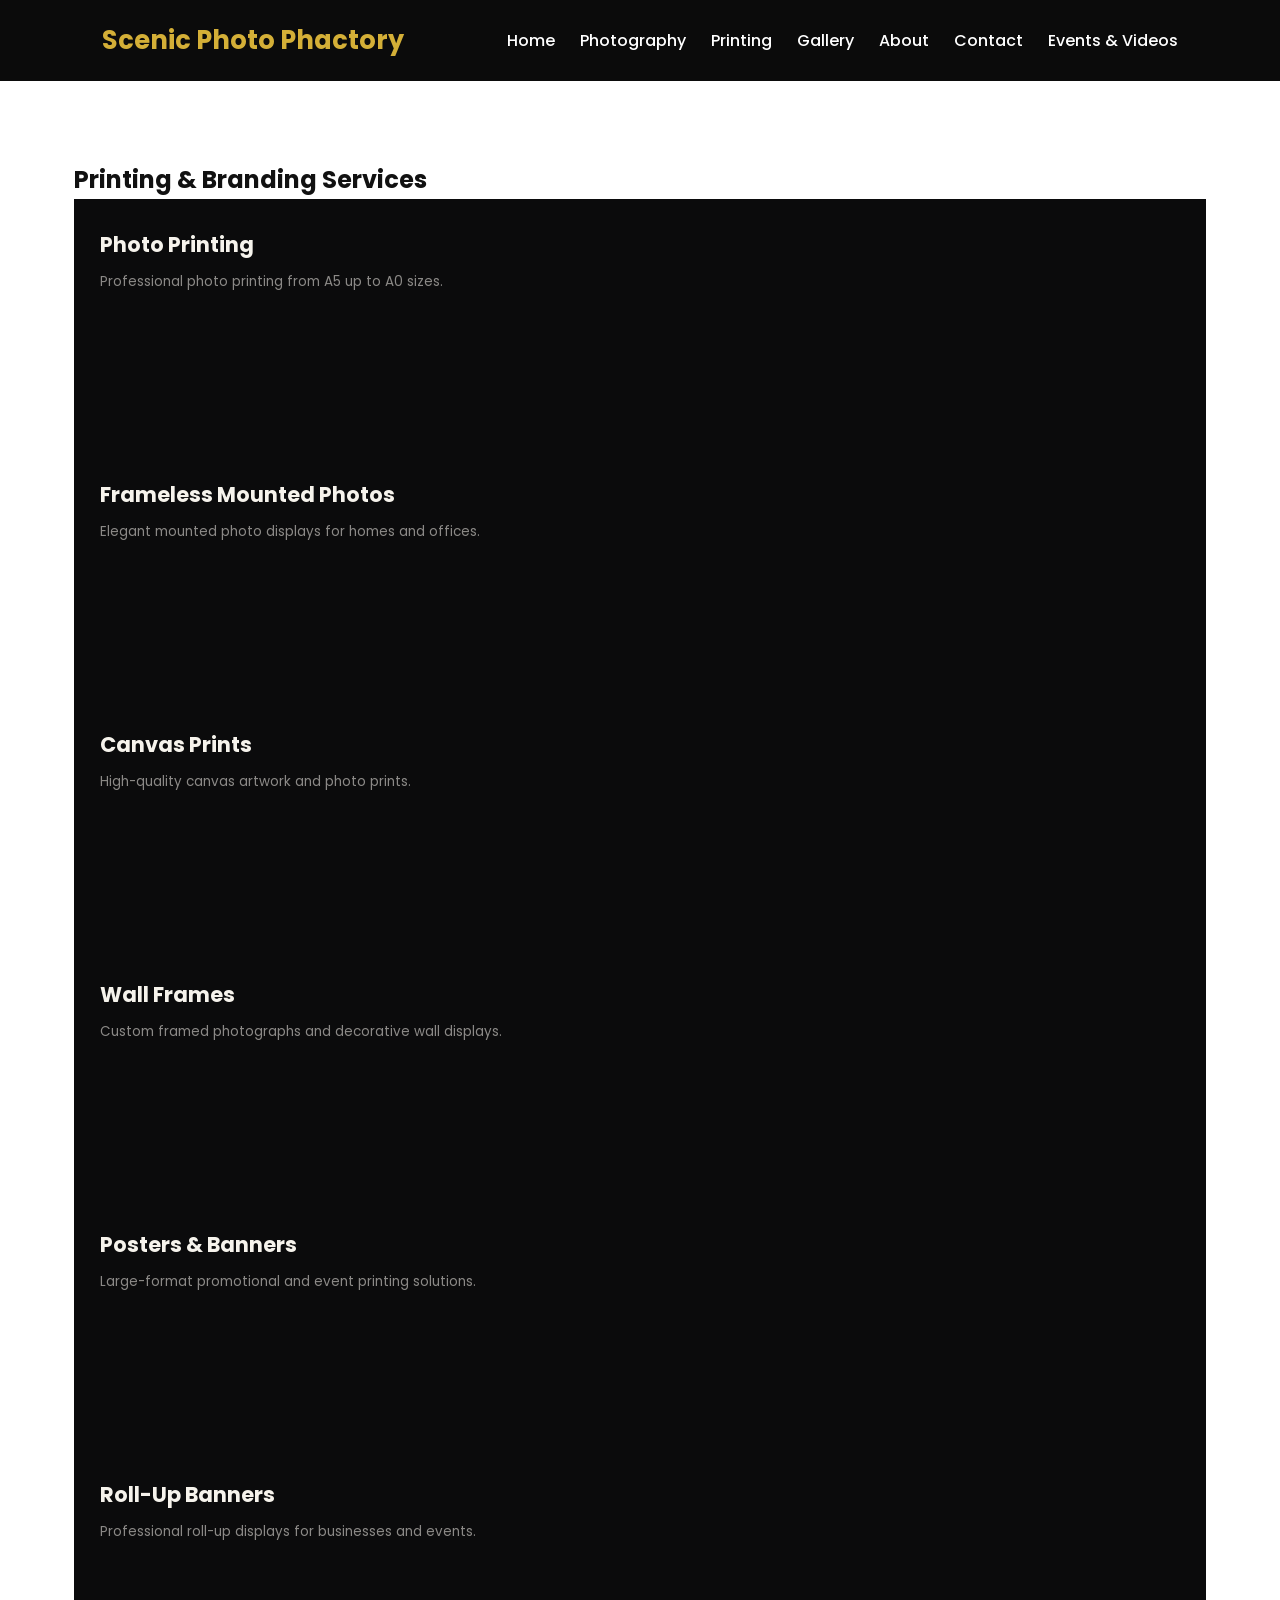
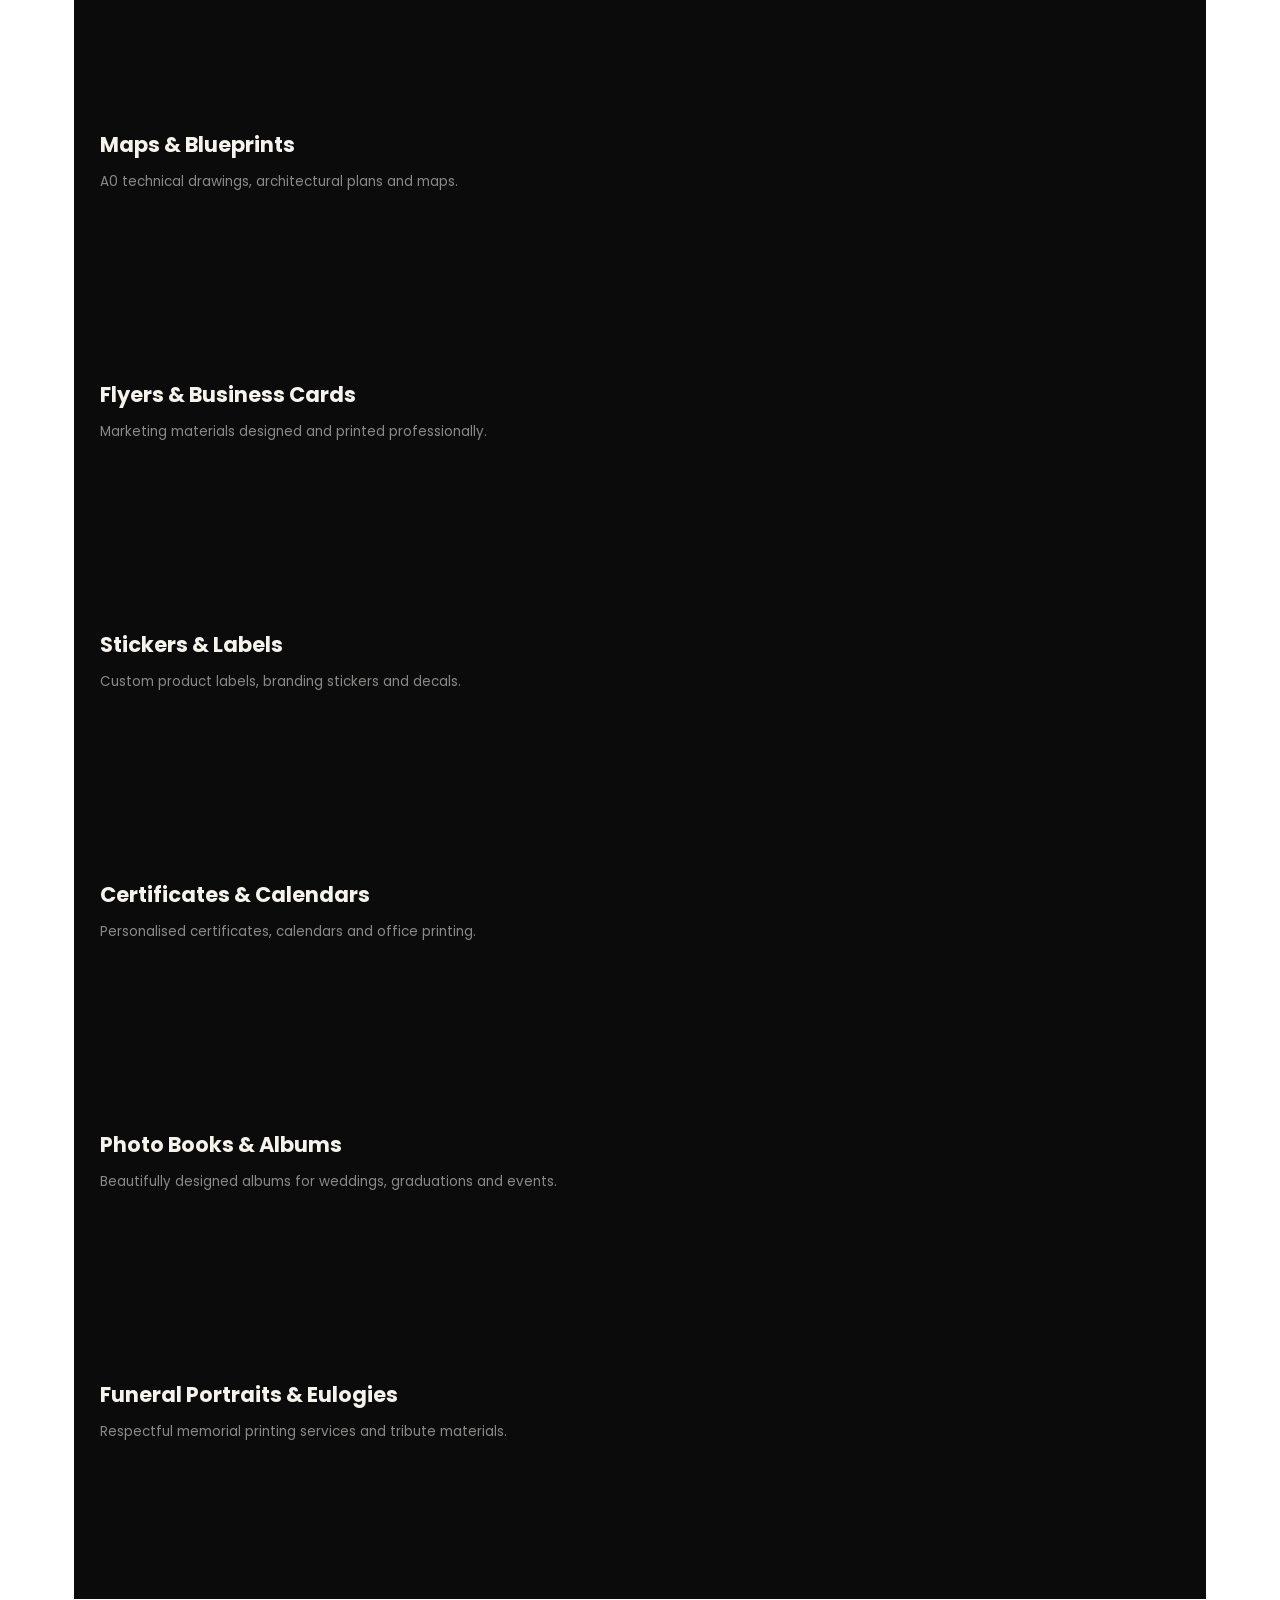
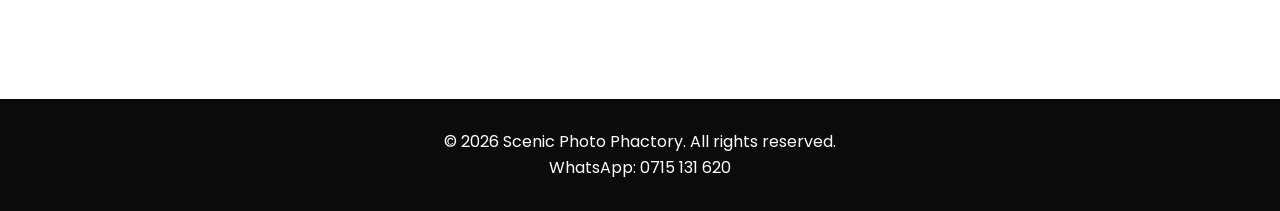
<file: printing.html>
<!DOCTYPE html>
<html lang="en">
<head>
    <meta charset="UTF-8">
    <meta name="viewport" content="width=device-width, initial-scale=1.0">
    <title>Printing Services | Scenic Photo Phactory</title>

    <link href="https://fonts.googleapis.com/css2?family=Poppins:wght@300;400;600;700&display=swap" rel="stylesheet">
    <link rel="stylesheet" href="css/style.css">
</head>
<body>

    <!-- Navigation -->
    <header class="navbar">
        <div class="logo">
            <h1>Scenic Photo Phactory</h1>
        </div>

        <nav>
            <ul class="nav-links">
                <li><a href="index.html">Home</a></li>
                <li><a href="photography.html">Photography</a></li>
                <li><a href="printing.html">Printing</a></li>
                <li><a href="gallery.html">Gallery</a></li>
                <li><a href="about.html">About</a></li>
                <li><a href="contact.html">Contact</a></li>
                <li><a href="events.html">Events & Videos</a></li>
            </ul>
        </nav>
    </header>

    <!-- Printing Services -->
    <section class="services">
        <h2>Printing & Branding Services</h2>

        <div class="service-grid">

            <div class="service-card">
                <h3>Photo Printing</h3>
                <p>Professional photo printing from A5 up to A0 sizes.</p>
            </div>

            <div class="service-card">
                <h3>Frameless Mounted Photos</h3>
                <p>Elegant mounted photo displays for homes and offices.</p>
            </div>

            <div class="service-card">
                <h3>Canvas Prints</h3>
                <p>High-quality canvas artwork and photo prints.</p>
            </div>

            <div class="service-card">
                <h3>Wall Frames</h3>
                <p>Custom framed photographs and decorative wall displays.</p>
            </div>

            <div class="service-card">
                <h3>Posters & Banners</h3>
                <p>Large-format promotional and event printing solutions.</p>
            </div>

            <div class="service-card">
                <h3>Roll-Up Banners</h3>
                <p>Professional roll-up displays for businesses and events.</p>
            </div>

            <div class="service-card">
                <h3>Maps & Blueprints</h3>
                <p>A0 technical drawings, architectural plans and maps.</p>
            </div>

            <div class="service-card">
                <h3>Flyers & Business Cards</h3>
                <p>Marketing materials designed and printed professionally.</p>
            </div>

            <div class="service-card">
                <h3>Stickers & Labels</h3>
                <p>Custom product labels, branding stickers and decals.</p>
            </div>

            <div class="service-card">
                <h3>Certificates & Calendars</h3>
                <p>Personalised certificates, calendars and office printing.</p>
            </div>

            <div class="service-card">
                <h3>Photo Books & Albums</h3>
                <p>Beautifully designed albums for weddings, graduations and events.</p>
            </div>

            <div class="service-card">
                <h3>Funeral Portraits & Eulogies</h3>
                <p>Respectful memorial printing services and tribute materials.</p>
            </div>

        </div>

    </section>

    <!-- Footer -->
    <footer class="footer">
        <p>&copy; 2026 Scenic Photo Phactory. All rights reserved.</p>
        <p>WhatsApp: 0715 131 620</p>
    </footer>

    <script src="js/script.js"></script>

</body>
</html>
</file>
<file: css/style.css>
* {
    margin: 0;
    padding: 0;
    box-sizing: border-box;
}

html,
body {
    width: 100%;
    max-width: 100%;
}

body {
    font-family: 'Poppins', sans-serif;
    background: #ffffff;
    color: #111111;
    line-height: 1.6;
    overflow-x: hidden;
}

a {
    text-decoration: none;
}

/* =========================
   NAVBAR
========================= */

.navbar {
    background: #0b0b0b;
    color: #ffffff;
    display: flex;
    justify-content: space-between;
    align-items: center;
    padding: 20px 8%;
    position: sticky;
    top: 0;
    z-index: 1000;
    width: 100%;
}

.logo h1 {
    color: #d4af37;
    font-size: 1.6rem;
}

.nav-links {
    display: flex;
    list-style: none;
    gap: 25px;
}

.nav-links a {
    color: #ffffff;
    font-weight: 500;
    transition: 0.3s;
}

.nav-links a:hover {
    color: #d4af37;
}

.menu-toggle {
    display: none;
    background: none;
    border: none;
    color: #ffffff;
    font-size: 2rem;
    cursor: pointer;
}

/* =========================
   HERO - FIXED (Content at Top)
========================= */

.hero {
    width: 100%;
    min-height: 90vh;
    background:
        linear-gradient(rgba(0, 0, 0, 0.65), rgba(0, 0, 0, 0.65)),
        url('../Images/hero.jpeg') center / cover no-repeat;
    display: flex;
    align-items: flex-start;
    justify-content: flex-start;
    text-align: center;
    padding: 40px 20px 20px;
    margin: 0;
    box-sizing: border-box;
}

.hero-content {
    width: 100%;
    max-width: 850px;
    color: #ffffff;
    margin: 0 auto;
    padding: 10px 20px;
    text-align: center;
}

.slogan {
    color: #d4af37;
    font-weight: 600;
    letter-spacing: 1px;
    margin-bottom: 10px;
    font-size: 1.1rem;
}

.hero h2 {
    font-size: 2.8rem;
    margin-bottom: 15px;
    line-height: 1.2;
}

.hero p {
    font-size: 1.1rem;
    margin-bottom: 25px;
    max-width: 650px;
    margin-left: auto;
    margin-right: auto;
}

.hero-buttons {
    display: flex;
    flex-wrap: wrap;
    gap: 15px;
    justify-content: center;
}

.btn {
    padding: 14px 24px;
    border-radius: 6px;
    font-weight: 600;
    transition: 0.3s;
}

.gold {
    background: #d4af37;
    color: #111111;
}

.gold:hover {
    background: #b8941f;
}

.outline {
    border: 2px solid #d4af37;
    color: #ffffff;
}

.outline:hover {
    background: #d4af37;
    color: #111111;
}

.whatsapp {
    background: #25d366;
    color: #ffffff;
}

.whatsapp:hover {
    background: #1da851;
}

/* =========================
   SERVICES (HOME PAGE)
========================= */

.services {
    max-width: 1180px;
    margin: 0 auto;
    padding: 80px 24px 100px;
}

.services__eyebrow {
    margin: 0 0 15px;
    color: #d4af37;
    font-size: 42px;
    font-weight: 700;
    letter-spacing: 0.08em;
    text-transform: uppercase;
}

.services__heading {
    margin: 0 0 18px;
    color: #e6c65c;
    font-size: clamp(24px, 3vw, 36px);
    font-weight: 700;
    line-height: 1.2;
    font-style: italic;
    max-width: 700px;
}

.services__heading em {
    color: #e6c65c;
    font-style: italic;
    opacity: 1;
    font-weight: 700;
}

.services__sub {
    max-width: 650px;
    margin: 0 0 55px;
    color: #111111;
    font-size: 16px;
    line-height: 1.7;
}

.services__grid {
    display: grid;
    grid-template-columns: repeat(3, 1fr);
    gap: 1px;
    background: rgba(201, 162, 39, 0.22);
    border: 1px solid rgba(201, 162, 39, 0.22);
}

.service-card {
    background: #0b0b0c;
    padding: 32px 26px;
    min-height: 250px;
    transition: background 0.3s ease, transform 0.3s ease;
}

.service-card:hover {
    background: #171511;
    transform: translateY(-3px);
}

.service-number {
    display: block;
    margin-bottom: 20px;
    color: #8a6a1f;
    font-size: 11px;
    letter-spacing: 0.15em;
    text-transform: uppercase;
}

.service-card h3 {
    margin: 0 0 12px;
    color: #f6f3ec;
    font-size: 21px;
    line-height: 1.3;
}

.service-card p {
    margin: 0 0 22px;
    color: rgba(246, 243, 236, 0.55);
    font-size: 13.5px;
    line-height: 1.6;
}

.service-link {
    color: #e6c65c;
    font-size: 13px;
    font-weight: 600;
    text-decoration: none;
}

.service-link:hover {
    text-decoration: underline;
}

/* =========================
   PHOTOGRAPHY PAGE - COMPACT
========================= */

.photography-services {
    background: #ffffff;
    color: #111111;
    max-width: 1180px;
    margin: 0 auto;
    padding: 60px 20px 80px;
}

.photography-services h2 {
    color: #d4af37;
    text-align: center;
    margin-bottom: 30px;
    font-size: 2rem;
}

.photography-services .service-grid {
    display: grid;
    grid-template-columns: repeat(3, 1fr);
    gap: 15px;
    max-width: 1180px;
    margin: 0 auto;
}

.photography-services .service-card {
    background: #ffffff;
    color: #111111;
    border: 1px solid #e5e5e5;
    padding: 0;
    min-height: auto;
    border-radius: 8px;
    overflow: hidden;
    transition: transform 0.3s ease, box-shadow 0.3s ease;
    text-align: center;
}

.photography-services .service-card:hover {
    transform: translateY(-5px);
    box-shadow: 0 8px 20px rgba(0, 0, 0, 0.08);
}

.photography-services .service-card img {
    width: 100%;
    height: 180px;
    object-fit: cover;
    display: block;
    margin: 0;
    border-radius: 0;
    background: #f5f5f5;
}

.photography-services .service-card h3 {
    color: #111111;
    font-size: 0.95rem;
    margin: 12px 15px 6px;
    font-weight: 600;
}

.photography-services .service-card p {
    color: #555555;
    font-size: 0.8rem;
    line-height: 1.4;
    margin: 0 15px 10px;
}

.photography-services .service-card .btn {
    display: inline-block;
    padding: 6px 18px;
    font-size: 0.75rem;
    font-weight: 600;
    border-radius: 25px;
    background: #d4af37;
    color: #111111;
    transition: background 0.3s ease;
    border: none;
    cursor: pointer;
    margin-bottom: 15px;
}

.photography-services .service-card .btn:hover {
    background: #b8941f;
}

/* =========================
   GALLERY PAGE
========================= */

.gallery-section {
    background: #ffffff;
    color: #111111;
    padding: 80px 24px;
}

.gallery-section .container {
    max-width: 1180px;
    margin: 0 auto;
}

.gallery-section h2 {
    color: #d4af37;
    text-align: center;
    font-size: 2.5rem;
    margin-bottom: 15px;
}

.gallery-section > .container > p {
    color: #111111;
    text-align: center;
    margin-bottom: 40px;
}

.gallery-grid {
    display: grid;
    grid-template-columns: repeat(3, 1fr);
    gap: 25px;
}

.gallery-grid .service-card {
    background: #ffffff;
    color: #111111;
    border: 1px solid #e5e5e5;
    padding: 20px;
    text-align: center;
}

.gallery-grid .service-card img {
    width: 100%;
    height: 220px;
    object-fit: cover;
    display: block;
    margin-bottom: 15px;
    border-radius: 4px;
}

.gallery-grid .service-card h3 {
    color: #111111;
    margin-bottom: 15px;
}

.gallery-grid .service-card .btn {
    display: inline-block;
}
/* =========================
   EVENTS PAGE - COMPACT FIX
========================= */

.events-services {
    background: #ffffff;
    color: #111111;
    max-width: 1180px;
    margin: 0 auto;
    padding: 60px 20px 80px;
}

.events-services h2 {
    color: #d4af37;
    text-align: center;
    margin-bottom: 30px;
    font-size: 2rem;
}
]
.events-services .service-grid {
    display: grid;
    grid-template-columns: repeat(3, 1fr);
    gap: 15px;
    max-width: 1180px;
    margin: 0 auto;
}

.events-services .service-card {
    background: #ffffff;
    color: #111111;
    border: 1px solid #e5e5e5;
    padding: 0;
    min-height: auto;
    border-radius: 8px;
    overflow: hidden;
    transition: transform 0.3s ease, box-shadow 0.3s ease;
    text-align: center;
}

.events-services .service-card:hover {
    transform: translateY(-5px);
    box-shadow: 0 8px 20px rgba(0, 0, 0, 0.08);
}

.events-services .service-card img {
    width: 100%;
    height: 180px;
    object-fit: cover;
    display: block;
    margin: 0;
    border-radius: 0;
    background: #f5f5f5;
}

.events-services .service-card h3 {
    color: #111111;
    font-size: 0.95rem;
    margin: 12px 15px 6px;
    font-weight: 600;
}

.events-services .service-card p {
    color: #555555;
    font-size: 0.8rem;
    line-height: 1.4;
    margin: 0 15px 10px;
}

.events-services .service-card .btn {
    display: inline-block;
    padding: 6px 18px;
    font-size: 0.75rem;
    font-weight: 600;
    border-radius: 25px;
    background: #d4af37;
    color: #111111;
    transition: background 0.3s ease;
    border: none;
    cursor: pointer;
    margin-bottom: 15px;
}

.events-services .service-card .btn:hover {
    background: #b8941f;
}

.events-services .service-card .btn.whatsapp {
    background: #25d366;
    color: #ffffff;
}

.events-services .service-card .btn.whatsapp:hover {
    background: #1da851;
}

/* =========================
   CONTACT PAGE
========================= */

/* Contact Info Section */
.contact-info-section {
    max-width: 1180px;
    margin: 0 auto;
    padding: 60px 20px 40px;
}

.contact-info-grid {
    display: grid;
    grid-template-columns: repeat(4, 1fr);
    gap: 20px;
}

.contact-info-card {
    background: #ffffff;
    border: 1px solid #e5e5e5;
    border-radius: 8px;
    padding: 25px 20px;
    text-align: center;
    transition: transform 0.3s ease, box-shadow 0.3s ease;
}

.contact-info-card:hover {
    transform: translateY(-5px);
    box-shadow: 0 8px 20px rgba(0, 0, 0, 0.08);
}

.contact-info-card h3 {
    color: #d4af37;
    font-size: 1.1rem;
    margin-bottom: 12px;
}

.contact-info-card p {
    color: #555555;
    font-size: 0.95rem;
    margin-bottom: 5px;
}

.contact-info-card a {
    color: #111111;
    text-decoration: none;
}

.contact-info-card a:hover {
    color: #d4af37;
}

.contact-info-card .btn {
    margin-top: 10px;
}

/* Contact Form Section */
.contact-form-section {
    background: #f9f9f9;
    padding: 60px 20px;
}

.contact-form-container {
    max-width: 700px;
    margin: 0 auto;
    background: #ffffff;
    border-radius: 12px;
    padding: 40px;
    box-shadow: 0 4px 20px rgba(0, 0, 0, 0.06);
}

.contact-form-container h2 {
    color: #d4af37;
    font-size: 2rem;
    text-align: center;
    margin-bottom: 10px;
}

.contact-form-container p {
    color: #666666;
    text-align: center;
    margin-bottom: 30px;
}

.contact-form .form-group {
    margin-bottom: 20px;
}

.contact-form label {
    display: block;
    font-weight: 600;
    color: #333333;
    margin-bottom: 6px;
    font-size: 0.95rem;
}

.contact-form input,
.contact-form select,
.contact-form textarea {
    width: 100%;
    padding: 12px 16px;
    border: 1px solid #ddd;
    border-radius: 6px;
    font-family: 'Poppins', sans-serif;
    font-size: 1rem;
    transition: border-color 0.3s;
    background: #ffffff;
}

.contact-form input:focus,
.contact-form select:focus,
.contact-form textarea:focus {
    border-color: #d4af37;
    outline: none;
    box-shadow: 0 0 0 3px rgba(212, 175, 55, 0.1);
}

.contact-form textarea {
    resize: vertical;
}

.contact-form .btn {
    width: 100%;
    padding: 14px;
    font-size: 1.1rem;
}

/* Branches Section */
.branches-section {
    max-width: 1180px;
    margin: 0 auto;
    padding: 60px 20px 80px;
}

.branches-section h2 {
    color: #d4af37;
    font-size: 2.2rem;
    text-align: center;
    margin-bottom: 10px;
}

.branches-section > p {
    text-align: center;
    color: #666666;
    margin-bottom: 40px;
}

.branches-grid {
    display: grid;
    grid-template-columns: repeat(4, 1fr);
    gap: 25px;
}

.branch-card {
    background: #ffffff;
    border: 1px solid #e5e5e5;
    border-radius: 8px;
    padding: 25px 20px;
    transition: transform 0.3s ease, box-shadow 0.3s ease;
}

.branch-card:hover {
    transform: translateY(-5px);
    box-shadow: 0 8px 20px rgba(0, 0, 0, 0.08);
}

.branch-card h3 {
    color: #d4af37;
    font-size: 1.1rem;
    margin-bottom: 12px;
}

.branch-card p {
    color: #555555;
    font-size: 0.9rem;
    margin-bottom: 8px;
    line-height: 1.5;
}

.branch-card .btn {
    margin-top: 12px;
    padding: 8px 20px;
    font-size: 0.8rem;
}

.branch-card .btn.outline {
    border: 2px solid #d4af37;
    color: #111111;
    background: transparent;
}

.branch-card .btn.outline:hover {
    background: #d4af37;
    color: #ffffff;
}

/* Map Section */
.map-section {
    padding: 0 20px 80px;
    max-width: 1180px;
    margin: 0 auto;
}

.map-section h2 {
    color: #d4af37;
    font-size: 2rem;
    text-align: center;
    margin-bottom: 30px;
}

.map-container {
    border-radius: 12px;
    overflow: hidden;
    box-shadow: 0 4px 20px rgba(0, 0, 0, 0.08);
}

.map-container iframe {
    display: block;
}
/* =========================
   ABOUT PAGE
========================= */

/* Placeholder Image */
.about-story-image .placeholder-image {
    background: #0b0b0b;
    border: 2px solid #d4af37;
    border-radius: 12px;
    display: flex;
    flex-direction: column;
    align-items: center;
    justify-content: center;
    min-height: 400px;
    color: #d4af37;
    font-size: 1.5rem;
    text-align: center;
    padding: 20px;
}

.about-story-image .placeholder-image span {
    font-size: 4rem;
    margin-bottom: 15px;
}

.about-story-image .placeholder-image p {
    color: #ffffff;
    margin: 0;
}

.about-story-image .placeholder-image small {
    color: #888888;
    font-size: 0.7rem;
    margin-top: 10px;
}

/* Placeholder Avatar */
.placeholder-avatar {
    width: 120px;
    height: 120px;
    border-radius: 50%;
    background: #1a1a1a;
    border: 3px solid #d4af37;
    display: flex;
    align-items: center;
    justify-content: center;
    font-size: 3rem;
    margin: 0 auto 15px;
}

/* Our Story */
.about-story {
    max-width: 1180px;
    margin: 0 auto;
    padding: 60px 20px 40px;
}

.about-story-container {
    display: grid;
    grid-template-columns: 1fr 1fr;
    gap: 50px;
    align-items: center;
}

.about-story-text h2 {
    color: #d4af37;
    font-size: 2.2rem;
    margin-bottom: 20px;
}

.about-story-text p {
    color: #555555;
    font-size: 1.05rem;
    line-height: 1.8;
    margin-bottom: 15px;
}

.about-story-image img {
    width: 100%;
    height: 400px;
    object-fit: cover;
    border-radius: 12px;
    box-shadow: 0 4px 20px rgba(0, 0, 0, 0.08);
}

/* Mission Section */
.about-mission-section {
    background: #f9f9f9;
    padding: 60px 20px;
}

.about-mission-grid {
    max-width: 1180px;
    margin: 0 auto;
    display: grid;
    grid-template-columns: repeat(3, 1fr);
    gap: 30px;
}

.mission-card {
    background: #ffffff;
    border-radius: 12px;
    padding: 30px 25px;
    text-align: center;
    box-shadow: 0 2px 10px rgba(0, 0, 0, 0.04);
    transition: transform 0.3s ease, box-shadow 0.3s ease;
}

.mission-card:hover {
    transform: translateY(-5px);
    box-shadow: 0 8px 20px rgba(0, 0, 0, 0.08);
}

.mission-icon {
    font-size: 2.5rem;
    margin-bottom: 15px;
}

.mission-card h3 {
    color: #d4af37;
    font-size: 1.3rem;
    margin-bottom: 12px;
}

.mission-card p {
    color: #555555;
    font-size: 0.95rem;
    line-height: 1.6;
}

.mission-card ul {
    list-style: none;
    padding: 0;
    text-align: left;
}

.mission-card ul li {
    color: #555555;
    font-size: 0.95rem;
    padding: 5px 0;
    line-height: 1.6;
}

/* Why Choose Us */
.about-why-section {
    max-width: 1180px;
    margin: 0 auto;
    padding: 60px 20px 80px;
}

.about-why-section h2 {
    color: #d4af37;
    font-size: 2.2rem;
    text-align: center;
    margin-bottom: 40px;
}

.about-why-grid {
    display: grid;
    grid-template-columns: repeat(3, 1fr);
    gap: 25px;
}

.why-card {
    background: #ffffff;
    border: 1px solid #e5e5e5;
    border-radius: 8px;
    padding: 25px 20px;
    text-align: center;
    transition: transform 0.3s ease, box-shadow 0.3s ease;
}

.why-card:hover {
    transform: translateY(-5px);
    box-shadow: 0 8px 20px rgba(0, 0, 0, 0.08);
}

.why-icon {
    font-size: 2.5rem;
    margin-bottom: 12px;
}

.why-card h3 {
    color: #111111;
    font-size: 1.1rem;
    margin-bottom: 10px;
}

.why-card p {
    color: #555555;
    font-size: 0.9rem;
    line-height: 1.5;
}

/* Team Section */
.about-team-section {
    background: #0b0b0b;
    color: #ffffff;
    padding: 60px 20px 80px;
}

.about-team-section h2 {
    color: #d4af37;
    font-size: 2.2rem;
    text-align: center;
    margin-bottom: 10px;
}

.about-team-section > p {
    text-align: center;
    color: #cccccc;
    margin-bottom: 40px;
}

.about-team-grid {
    max-width: 1180px;
    margin: 0 auto;
    display: grid;
    grid-template-columns: repeat(3, 1fr);
    gap: 30px;
}

.team-card {
    background: #1a1a1a;
    border-radius: 12px;
    padding: 25px 20px;
    text-align: center;
    transition: transform 0.3s ease;
}

.team-card:hover {
    transform: translateY(-5px);
}

.team-card img {
    width: 120px;
    height: 120px;
    border-radius: 50%;
    object-fit: cover;
    margin: 0 auto 15px;
    border: 3px solid #d4af37;
}

.team-card h3 {
    color: #d4af37;
    font-size: 1.1rem;
    margin-bottom: 10px;
}

.team-card p {
    color: #aaaaaa;
    font-size: 0.9rem;
    line-height: 1.5;
}

/* CTA Buttons */
.cta-buttons {
    display: flex;
    flex-wrap: wrap;
    gap: 15px;
    justify-content: center;
    margin-top: 20px;
}
/* =========================
   RESPONSIVE BREAKPOINTS
========================= */

@media (max-width: 900px) {
    .about-story-container{
        grid-template-columns: 1fr;
        gap: 30px;
    }
    .about-story-image img{
        height: 300px;
    }
    .about-mission-grid{
        grid-template-columns: repeat(2, 1fr);
    }
    .about-why-grid{
        grid-template-columns: repeat(2, 1fr);
    }
    .about-team-grid{
        grid-template-columns: repeat(2, 1fr);
    }
    .contact-info-grid{
        grid-template-columns: repeat(2, 1frl);
    }
    .branches-grid{
        grid-template-columns: repeat(2, 1frl);
    }
    .services__grid,
    .photography-services .service-grid,
    .events-services .service-grid
    .gallery-grid {
        grid-template-columns: repeat(2, 1fr);
    }
    
    .photography-services .service-grid,
    .events-services .service-grid {
        gap: 15px;
    }
}

@media (max-width: 600px) {
    .about-story-container{
        grid-template-columns: 1fr;
        gap: 20px;
    }
    .about-story-text h2{
        font-size: 1.8rem;
    }
    .about-story-text p{
        font-size: o.95;
    }
    .about-story-image img{
        height: 200px;
    }
    .about-mission-grid{
        grid-template-columns: 1fr;
    }
    .about-why-grid{
        grid-template-columns: 1fr;
    }
    .about-team-grid{
        grid-template-columns: 1fr;
    }
    .mission-card{
        padding: 20px 15px;
    }
    .why-card{
        padding: 20px 15px;
    }
    .team-card{
        padding: 20px 15px;
    }
    .team-card img{
        width: 100px;
        height: 100px;
    }
    .cta-buttons{
        flex-direction: column;
        align-items: center;
    }
    .contact-info-grid{
        grid-template-columns: 1fr;
    }
    .branches-grid{
        grid-template-columns: 1fr;
    }
    .contact-form-container{
        padding: 25px 20px;
    }
    .contact-info-card{
        padding: 20px 15px;
    }
    .branch-card{
        padding: 20px 15px;
    }
    .services {
        padding: 60px 18px 80px;
    }

    .services__grid,
    .photography-services .service-grid,
    .events-services .service-grid,
    .gallery-grid {
        grid-template-columns: 1fr;
    }
    
    .photography-services .service-grid,
    .events-services .service-grid {
        gap: 12px;
    }
    
    .photography-services,
    .events-services {
        padding: 40px 15px 60px;
    }
    
    .photography-services h2,
    .events-services h2 {
        font-size: 1.6rem;
    }
    
    .photography-services .service-card img,
    .events-services .service-card img {
        height: 140px;
    }

    .service-card {
        min-height: auto;
    }

    /* Hamburger Menu */
    .menu-toggle {
        display: block;
        background: none;
        border: none;
        color: #ffffff;
        font-size: 2rem;
        cursor: pointer;
        padding: 5px 10px;
        z-index: 1001;
    }

    .nav-links {
        display: none;
        position: absolute;
        top: 100%;
        left: 0;
        right: 0;
        background: #0b0b0b;
        flex-direction: column;
        padding: 20px;
        gap: 15px;
        text-align: center;
        border-top: 1px solid #d4af37;
    }

    .nav-links.active {
        display: flex;
    }

    .nav-links a {
        font-size: 1.1rem;
        padding: 10px 0;
        display: block;
        border-bottom: 1px solid rgba(255,255,255,0.05);
    }

    .nav-links a:hover {
        color: #d4af37;
    }
}

/* =========================
   FOOTER
========================= */

.footer {
    background: #0b0b0b;
    color: #ffffff;
    text-align: center;
    padding: 30px 20px;
}
</file>
